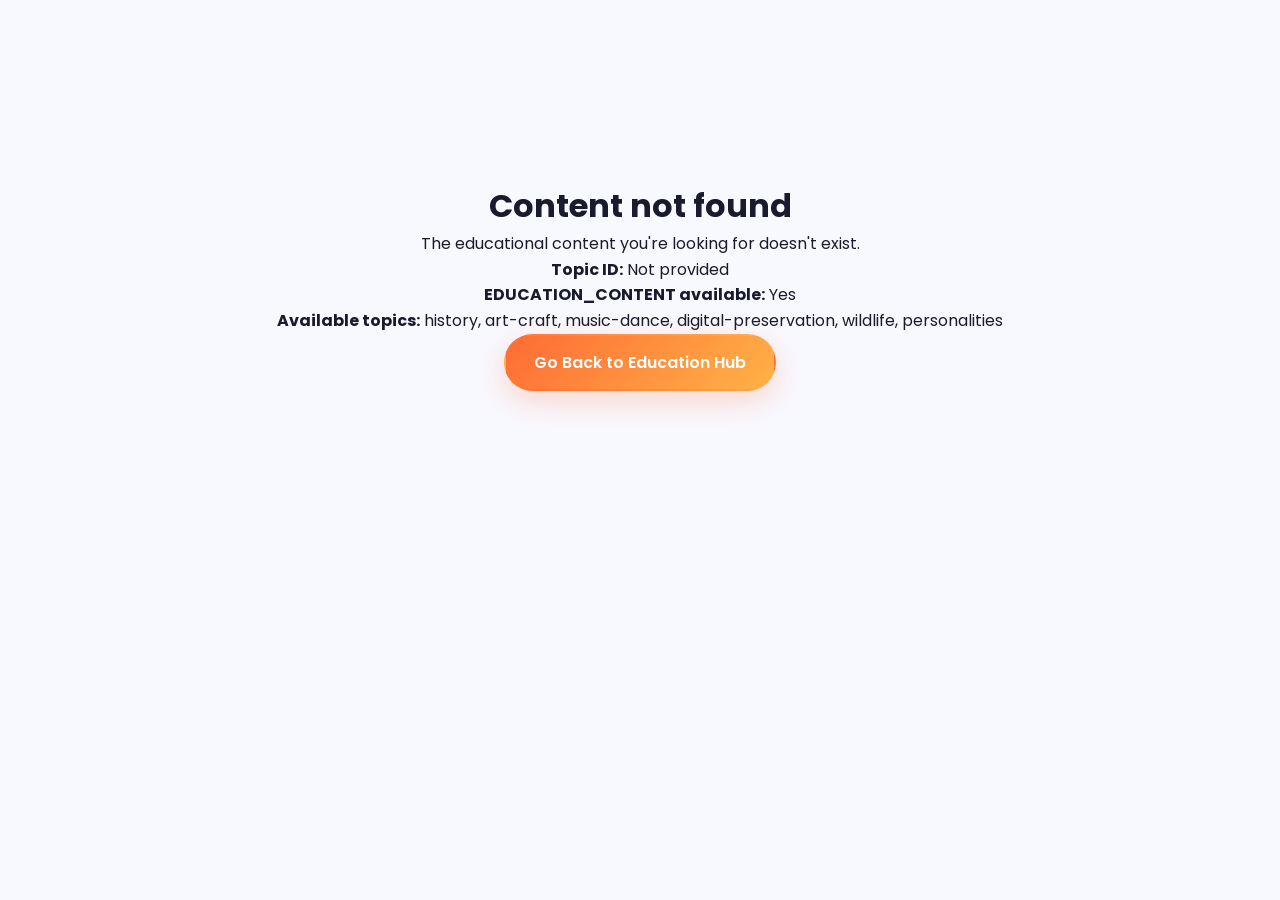
<file: education-details.html>
<!DOCTYPE html>
<html lang="en">
<head>
    <meta charset="UTF-8">
    <meta name="viewport" content="width=device-width, initial-scale=1.0">
    <title>Educational Content - Heritage Bharat</title>
    <link rel="icon" href="data:image/svg+xml,<svg xmlns='http://www.w3.org/2000/svg' viewBox='0 0 100 100'><text y='.9em' font-size='90'>&#x1F3DB;</text></svg>" />
    <link rel="preconnect" href="https://fonts.googleapis.com">
    <link rel="preconnect" href="https://fonts.gstatic.com" crossorigin>
    <link href="https://fonts.googleapis.com/css2?family=Poppins:wght@300;400;500;600;700;800&family=Playfair+Display:wght@700;800&display=swap" rel="stylesheet">
    <link rel="stylesheet" href="https://cdnjs.cloudflare.com/ajax/libs/font-awesome/6.5.0/css/all.min.css">
    <link rel="stylesheet" href="style.css">
    <style>
        body {
            background: var(--bg-light);
            padding-top: 80px;
        }
        
        .edu-details-container {
            max-width: 900px;
            margin: 0 auto;
            padding: 20px;
        }
        
        .edu-hero {
            background: linear-gradient(135deg, var(--teal), var(--teal-light));
            border-radius: var(--radius-lg);
            padding: 60px 40px;
            text-align: center;
            color: white;
            margin-bottom: 30px;
            box-shadow: var(--shadow-lg);
        }
        
        .edu-hero-icon {
            font-size: 4rem;
            margin-bottom: 20px;
            animation: float 3s ease-in-out infinite;
        }
        
        @keyframes float {
            0%, 100% { transform: translateY(0); }
            50% { transform: translateY(-10px); }
        }
        
        .edu-hero h1 {
            font-family: 'Playfair Display', serif;
            font-size: 2.5rem;
            margin-bottom: 15px;
        }
        
        .edu-hero p {
            font-size: 1.1rem;
            opacity: 0.95;
            max-width: 600px;
            margin: 0 auto;
        }
        
        .edu-content-box {
            background: white;
            border-radius: var(--radius-lg);
            padding: 40px;
            box-shadow: var(--shadow-md);
            margin-bottom: 25px;
        }
        
        .edu-content-box h2 {
            font-family: 'Playfair Display', serif;
            color: var(--teal);
            font-size: 1.8rem;
            margin-bottom: 20px;
            padding-bottom: 15px;
            border-bottom: 3px solid var(--saffron);
        }
        
        .edu-content-box h3 {
            color: var(--text-dark);
            font-size: 1.3rem;
            margin-top: 30px;
            margin-bottom: 15px;
            display: flex;
            align-items: center;
            gap: 10px;
        }
        
        .edu-content-box p {
            color: var(--text-medium);
            line-height: 1.9;
            font-size: 1.05rem;
            margin-bottom: 20px;
            text-align: justify;
        }
        
        .edu-content-box ul {
            list-style: none;
            padding-left: 0;
        }
        
        .edu-content-box ul li {
            color: var(--text-medium);
            line-height: 1.8;
            margin-bottom: 12px;
            padding-left: 30px;
            position: relative;
        }
        
        .edu-content-box ul li:before {
            content: "✓";
            position: absolute;
            left: 0;
            color: var(--saffron);
            font-weight: bold;
            font-size: 1.2rem;
        }
        
        .highlight-box {
            background: var(--bg-cream);
            border-left: 4px solid var(--saffron);
            padding: 20px;
            border-radius: var(--radius-md);
            margin: 25px 0;
        }
        
        .highlight-box h4 {
            color: var(--teal);
            margin-bottom: 10px;
            font-size: 1.1rem;
        }
        
        .image-grid {
            display: grid;
            grid-template-columns: repeat(auto-fit, minmax(200px, 1fr));
            gap: 15px;
            margin: 25px 0;
        }
        
        .image-grid img {
            width: 100%;
            height: 200px;
            object-fit: cover;
            border-radius: var(--radius-md);
            box-shadow: var(--shadow-sm);
            transition: transform var(--transition);
        }
        
        .image-grid img:hover {
            transform: scale(1.05);
        }
        
        .back-btn {
            position: fixed;
            top: 20px;
            left: 20px;
            z-index: 1000;
        }
        
        .timeline {
            position: relative;
            padding-left: 30px;
            margin: 30px 0;
        }
        
        .timeline:before {
            content: '';
            position: absolute;
            left: 0;
            top: 0;
            bottom: 0;
            width: 3px;
            background: var(--saffron);
        }
        
        .timeline-item {
            margin-bottom: 25px;
            position: relative;
        }
        
        .timeline-item:before {
            content: '';
            position: absolute;
            left: -36px;
            top: 5px;
            width: 15px;
            height: 15px;
            border-radius: 50%;
            background: var(--saffron);
            border: 3px solid white;
            box-shadow: 0 0 0 3px var(--saffron);
        }
        
        .timeline-item h4 {
            color: var(--teal);
            font-size: 1.1rem;
            margin-bottom: 8px;
        }
        
        @media (max-width: 768px) {
            .edu-hero {
                padding: 40px 25px;
            }
            .edu-hero h1 {
                font-size: 1.8rem;
            }
            .edu-content-box {
                padding: 25px;
            }
        }
    </style>
</head>
<body>
    <a href="index.html#education" class="btn btn-primary back-btn">
        <i class="fas fa-arrow-left"></i> <span data-lang="common.backToEducation">Back to Education</span>
    </a>

    <!-- Language Dropdown -->
    <div class="lang-dropdown" style="position: fixed; top: 20px; right: 20px; z-index: 1001;">
        <button class="lang-btn" onclick="toggleLangDropdown()" id="langBtn">
            <i class="fas fa-globe"></i>
            English
            <i class="fas fa-chevron-down"></i>
        </button>
        <div class="lang-menu" id="langMenu">
            <div class="lang-option" onclick="changeLang('en')">
                <span>English</span>
                <i class="fas fa-check lang-check" id="check-en"></i>
            </div>
            <div class="lang-option" onclick="changeLang('hi')">
                <span>हिंदी (Hindi)</span>
                <i class="fas fa-check lang-check" id="check-hi"></i>
            </div>
            <div class="lang-option" onclick="changeLang('gu')">
                <span>ગુજરાતી (Gujarati)</span>
                <i class="fas fa-check lang-check" id="check-gu"></i>
            </div>
        </div>
    </div>

    <div class="edu-details-container">
        <!-- Hero Section -->
        <div class="edu-hero">
            <div class="edu-hero-icon" id="topicIcon"></div>
            <h1 id="topicTitle"></h1>
            <p id="topicSubtitle"></p>
        </div>

        <!-- Main Content -->
        <div class="edu-content-box" id="mainContent">
            <!-- Content will be loaded here by JavaScript -->
        </div>
    </div>

    <script src="lang.js"></script>
    <script src="education-data.js"></script>
    <script>
        // Get topic ID from URL parameter
        const urlParams = new URLSearchParams(window.location.search);
        const topicId = urlParams.get('topic');

        // Load educational content
        function loadContent() {
            console.log('Loading content for topic:', topicId);
            console.log('EDUCATION_CONTENT available:', typeof EDUCATION_CONTENT !== 'undefined');
            
            if (typeof EDUCATION_CONTENT !== 'undefined') {
                console.log('Available topics:', Object.keys(EDUCATION_CONTENT));
            }
            
            if (topicId && typeof EDUCATION_CONTENT !== 'undefined' && EDUCATION_CONTENT[topicId]) {
                const content = EDUCATION_CONTENT[topicId];
                console.log('Content found:', content.title);
                
                // Set page title
                document.title = `${content.title} - Heritage Bharat`;
                
                // Populate hero section
                const iconEl = document.getElementById('topicIcon');
                const titleEl = document.getElementById('topicTitle');
                const subtitleEl = document.getElementById('topicSubtitle');
                const contentEl = document.getElementById('mainContent');
                
                if (iconEl) iconEl.textContent = content.icon;
                if (titleEl) titleEl.textContent = content.title;
                if (subtitleEl) subtitleEl.textContent = content.subtitle;
                if (contentEl) contentEl.innerHTML = content.content;
                
            } else {
                console.error('Content not found for topic:', topicId);
                const errorMessage = `
                    <div style="text-align: center; padding: 100px 20px;">
                        <h1>Content not found</h1>
                        <p>The educational content you're looking for doesn't exist.</p>
                        <p><strong>Topic ID:</strong> ${topicId || 'Not provided'}</p>
                        <p><strong>EDUCATION_CONTENT available:</strong> ${typeof EDUCATION_CONTENT !== 'undefined' ? 'Yes' : 'No'}</p>
                        ${typeof EDUCATION_CONTENT !== 'undefined' ? `<p><strong>Available topics:</strong> ${Object.keys(EDUCATION_CONTENT).join(', ')}</p>` : ''}
                        <a href="index.html#education" class="btn btn-primary">Go Back to Education Hub</a>
                    </div>
                `;
                document.body.innerHTML = errorMessage;
            }
        }

        // Load content when page is ready
        if (document.readyState === 'loading') {
            document.addEventListener('DOMContentLoaded', loadContent);
        } else {
            loadContent();
        }
    </script>
</body>
</html>
</file>
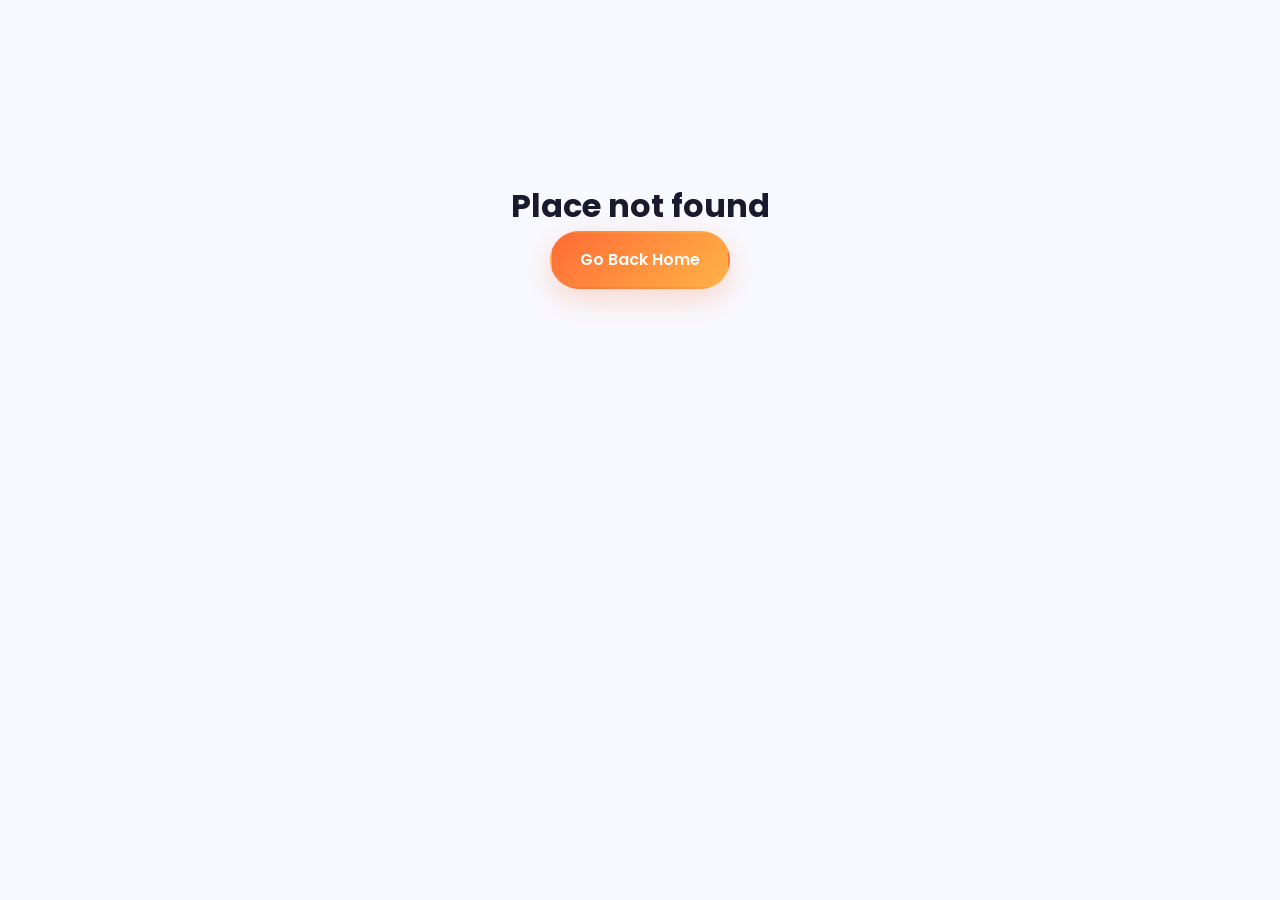
<file: place-details.html>
<!DOCTYPE html>
<html lang="en">
<head>
    <meta charset="UTF-8">
    <meta name="viewport" content="width=device-width, initial-scale=1.0">
    <title>Place Details - Heritage Bharat</title>
    <link rel="icon" href="data:image/svg+xml,<svg xmlns='http://www.w3.org/2000/svg' viewBox='0 0 100 100'><text y='.9em' font-size='90'>&#x1F3DB;</text></svg>" />
    <link rel="preconnect" href="https://fonts.googleapis.com">
    <link rel="preconnect" href="https://fonts.gstatic.com" crossorigin>
    <link href="https://fonts.googleapis.com/css2?family=Poppins:wght@300;400;500;600;700;800&family=Playfair+Display:wght@700;800&display=swap" rel="stylesheet">
    <link rel="stylesheet" href="https://cdnjs.cloudflare.com/ajax/libs/font-awesome/6.5.0/css/all.min.css">
    <link rel="stylesheet" href="style.css">
    <style>
        /* Additional styles specific to details page */
        body {
            background: var(--bg-light);
            padding-top: 80px;
        }
        
        .details-container {
            max-width: 1000px;
            margin: 0 auto;
            padding: 20px;
        }
        
        .details-hero {
            position: relative;
            height: 400px;
            border-radius: var(--radius-lg);
            overflow: hidden;
            margin-bottom: 30px;
            box-shadow: var(--shadow-lg);
        }
        
        .details-hero img {
            width: 100%;
            height: 100%;
            object-fit: cover;
        }
        
        .details-hero-overlay {
            position: absolute;
            bottom: 0;
            left: 0;
            right: 0;
            background: linear-gradient(transparent, rgba(0,0,0,0.85));
            padding: 40px 30px 30px;
            color: white;
        }
        
        .details-hero h1 {
            font-family: 'Playfair Display', serif;
            font-size: 2.5rem;
            margin-bottom: 10px;
        }
        
        .details-hero .meta {
            display: flex;
            gap: 20px;
            font-size: 0.95rem;
            opacity: 0.9;
        }
        
        .details-content {
            background: white;
            border-radius: var(--radius-lg);
            padding: 40px;
            box-shadow: var(--shadow-md);
            margin-bottom: 30px;
        }
        
        .info-grid {
            display: grid;
            grid-template-columns: repeat(auto-fit, minmax(250px, 1fr));
            gap: 25px;
            margin-bottom: 40px;
        }
        
        .info-card {
            background: var(--bg-light);
            padding: 20px;
            border-radius: var(--radius-md);
            border-left: 4px solid var(--saffron);
        }
        
        .info-card h3 {
            display: flex;
            align-items: center;
            gap: 10px;
            color: var(--teal);
            font-size: 1.1rem;
            margin-bottom: 12px;
        }
        
        .info-card p {
            color: var(--text-medium);
            line-height: 1.6;
        }
        
        .section-title {
            font-family: 'Playfair Display', serif;
            font-size: 1.8rem;
            color: var(--text-dark);
            margin-bottom: 20px;
            padding-bottom: 10px;
            border-bottom: 3px solid var(--saffron);
        }
        
        .image-gallery {
            display: grid;
            grid-template-columns: repeat(auto-fill, minmax(200px, 1fr));
            gap: 15px;
            margin-bottom: 40px;
        }
        
        .gallery-img {
            height: 200px;
            border-radius: var(--radius-md);
            overflow: hidden;
            cursor: pointer;
            transition: transform var(--transition);
        }
        
        .gallery-img:hover {
            transform: scale(1.05);
        }
        
        .gallery-img img {
            width: 100%;
            height: 100%;
            object-fit: cover;
        }
        
        .back-btn {
            position: fixed;
            top: 20px;
            left: 20px;
            z-index: 1000;
        }
        
        .cost-disclaimer {
            background: #fff3cd;
            border-left: 4px solid #ffc107;
            padding: 16px 20px;
            border-radius: var(--radius-md);
            margin: 25px 0;
            display: flex;
            align-items: flex-start;
            gap: 12px;
        }
        
        .cost-disclaimer i {
            color: #ff9800;
            font-size: 1.3rem;
            margin-top: 2px;
            flex-shrink: 0;
        }
        
        .cost-disclaimer p {
            margin: 0;
            color: #856404;
            font-size: 0.95rem;
            line-height: 1.6;
        }
        
        .cost-disclaimer strong {
            color: #664d03;
        }
        
        @media (max-width: 768px) {
            .details-hero {
                height: 300px;
            }
            .details-hero h1 {
                font-size: 1.8rem;
            }
            .details-content {
                padding: 25px;
            }
        }
    </style>
</head>
<body>
    <a href="index.html" class="btn btn-primary back-btn">
        <i class="fas fa-arrow-left"></i> <span data-lang="common.backToHome">Back to Home</span>
    </a>

    <!-- Language Dropdown -->
    <div class="lang-dropdown" style="position: fixed; top: 20px; right: 20px; z-index: 1001;">
        <button class="lang-btn" onclick="toggleLangDropdown()" id="langBtn">
            <i class="fas fa-globe"></i>
            English
            <i class="fas fa-chevron-down"></i>
        </button>
        <div class="lang-menu" id="langMenu">
            <div class="lang-option" onclick="changeLang('en')">
                <span>English</span>
                <i class="fas fa-check lang-check" id="check-en"></i>
            </div>
            <div class="lang-option" onclick="changeLang('hi')">
                <span>हिंदी (Hindi)</span>
                <i class="fas fa-check lang-check" id="check-hi"></i>
            </div>
            <div class="lang-option" onclick="changeLang('gu')">
                <span>ગુજરાતી (Gujarati)</span>
                <i class="fas fa-check lang-check" id="check-gu"></i>
            </div>
        </div>
    </div>

    <div class="details-container">
        <!-- Hero Image Section -->
        <div class="details-hero" id="heroSection">
            <img id="heroImage" src="" alt="">
            <div class="details-hero-overlay">
                <h1 id="placeName"></h1>
                <div class="meta">
                    <span id="placeDistrict"></span>
                    <span id="placeCategory"></span>
                </div>
            </div>
        </div>

        <!-- Main Content -->
        <div class="details-content">
            <!-- Quick Info Grid -->
            <div class="info-grid">
                <div class="info-card">
                    <h3><i class="fas fa-clock"></i> <span data-lang="place.openingHours">Opening Hours</span></h3>
                    <p id="openingHours"></p>
                </div>
                <div class="info-card">
                    <h3><i class="fas fa-calendar-alt"></i> <span data-lang="place.bestTime">Best Time to Visit</span></h3>
                    <p id="bestTime"></p>
                </div>
                <div class="info-card">
                    <h3><i class="fas fa-wallet"></i> <span data-lang="place.budget">Average Budget</span></h3>
                    <p id="budget"></p>
                </div>
            </div>

            <!-- Budget and Timing Disclaimer Note -->
            <div class="cost-disclaimer">
                <i class="fas fa-info-circle"></i>
                <p><strong>Note:</strong> Budget estimates and opening hours mentioned are approximate and may vary based on season, personal preferences, current market rates, and special occasions or holidays. Please verify timings before visiting.</p>
            </div>

            <!-- Full Address -->
            <h2 class="section-title"><i class="fas fa-map-marker-alt"></i> <span data-lang="place.location">Location & Address</span></h2>
            <div class="info-card" style="margin-bottom: 40px;">
                <p id="fullAddress"></p>
                <a id="mapLink" href="" target="_blank" class="btn btn-primary" style="margin-top: 15px; display: inline-flex;">
                    <i class="fas fa-map"></i> <span data-lang="place.viewMaps">View on Google Maps</span>
                </a>
            </div>

            <!-- History Section -->
            <h2 class="section-title"><i class="fas fa-book"></i> <span data-lang="place.history">History & Significance</span></h2>
            <p id="history" style="color: var(--text-medium); line-height: 1.8; margin-bottom: 40px;"></p>

            <!-- Image Gallery -->
            <h2 class="section-title"><i class="fas fa-images"></i> <span data-lang="place.gallery">Photo Gallery</span></h2>
            <div class="image-gallery" id="imageGallery"></div>

            <!-- Additional Info -->
            <h2 class="section-title"><i class="fas fa-info-circle"></i> <span data-lang="place.visitorInfo">Visitor Information</span></h2>
            <div id="additionalInfo"></div>
        </div>
    </div>

    <script src="lang.js"></script>
    <script src="details-data.js"></script>
    <script>
        // Get place ID from URL parameter
        const urlParams = new URLSearchParams(window.location.search);
        const placeId = parseInt(urlParams.get('id'));

        // Load place details
        if (placeId && PLACE_DETAILS[placeId]) {
            const place = PLACE_DETAILS[placeId];
            
            // Set page title
            document.title = `${place.name} - Heritage Bharat`;
            
            // Populate hero section
            document.getElementById('heroImage').src = place.mainImage;
            document.getElementById('heroImage').alt = place.name;
            document.getElementById('placeName').textContent = `${place.emoji} ${place.name}`;
            document.getElementById('placeDistrict').innerHTML = `<i class="fas fa-map-pin"></i> ${place.district}`;
            document.getElementById('placeCategory').innerHTML = `<i class="fas fa-tag"></i> ${place.category}`;
            
            // Populate info cards
            document.getElementById('openingHours').textContent = place.openingHours;
            document.getElementById('bestTime').textContent = place.bestTime;
            document.getElementById('budget').textContent = place.budget;
            
            // Populate address
            document.getElementById('fullAddress').innerHTML = `<strong>${place.name}</strong><br>${place.fullAddress}`;
            document.getElementById('mapLink').href = place.mapLink;
            
            // Populate history
            document.getElementById('history').textContent = place.history;
            
            // Populate image gallery
            const gallery = document.getElementById('imageGallery');
            place.gallery.forEach(imgSrc => {
                gallery.innerHTML += `
                    <div class="gallery-img">
                        <img src="${imgSrc}" alt="${place.name}" loading="lazy">
                    </div>
                `;
            });
            
            // Populate additional info
            const additionalInfo = document.getElementById('additionalInfo');
            additionalInfo.innerHTML = `
                <div class="info-card">
                    <h3><i class="fas fa-lightbulb"></i> Tips for Visitors</h3>
                    <ul style="padding-left: 20px; color: var(--text-medium); line-height: 1.8;">
                        ${place.tips.map(tip => `<li>${tip}</li>`).join('')}
                    </ul>
                </div>
            `;
        } else {
            document.body.innerHTML = `
                <div style="text-align: center; padding: 100px 20px;">
                    <h1>Place not found</h1>
                    <a href="index.html" class="btn btn-primary">Go Back Home</a>
                </div>
            `;
        }
    </script>
</body>
</html>
</file>
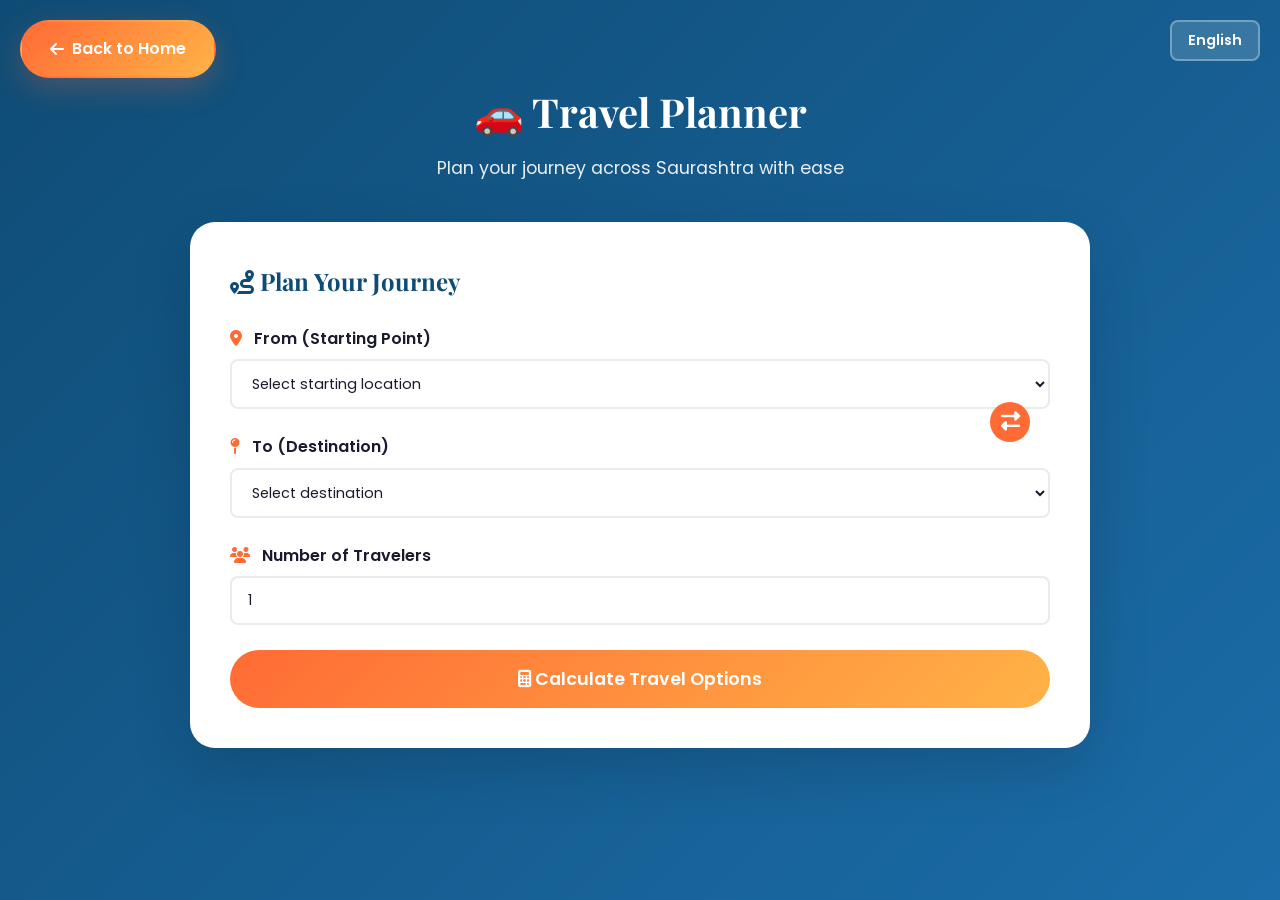
<file: travel-planner.html>
<!DOCTYPE html>
<html lang="en">
<head>
    <meta charset="UTF-8">
    <meta name="viewport" content="width=device-width, initial-scale=1.0">
    <title>Travel Planner - Heritage Bharat</title>
    <link rel="icon" href="data:image/svg+xml,<svg xmlns='http://www.w3.org/2000/svg' viewBox='0 0 100 100'><text y='.9em' font-size='90'>&#x1F3DB;</text></svg>" />
    <link rel="preconnect" href="https://fonts.googleapis.com">
    <link rel="preconnect" href="https://fonts.gstatic.com" crossorigin>
    <link href="https://fonts.googleapis.com/css2?family=Poppins:wght@300;400;500;600;700;800&family=Playfair+Display:wght@700;800&display=swap" rel="stylesheet">
    <link rel="stylesheet" href="https://cdnjs.cloudflare.com/ajax/libs/font-awesome/6.5.0/css/all.min.css">
    <link rel="stylesheet" href="style.css">
    <style>
        body {
            background: linear-gradient(135deg, #0F4C75 0%, #1B6CA8 100%);
            min-height: 100vh;
            padding: 20px;
        }
        
        .planner-container {
            max-width: 900px;
            margin: 0 auto;
            padding-top: 60px;
        }
        
        .planner-header {
            text-align: center;
            color: white;
            margin-bottom: 40px;
        }
        
        .planner-header h1 {
            font-family: 'Playfair Display', serif;
            font-size: 2.5rem;
            margin-bottom: 10px;
        }
        
        .planner-header p {
            font-size: 1.1rem;
            opacity: 0.9;
        }
        
        .planner-card {
            background: white;
            border-radius: var(--radius-lg);
            padding: 40px;
            box-shadow: var(--shadow-lg);
            margin-bottom: 25px;
        }
        
        .form-group {
            margin-bottom: 25px;
        }
        
        .form-group label {
            display: block;
            font-weight: 600;
            color: var(--text-dark);
            margin-bottom: 8px;
            font-size: 1rem;
        }
        
        .form-group label i {
            color: var(--saffron);
            margin-right: 8px;
        }
        
        .form-control {
            width: 100%;
            padding: 14px 18px;
            border: 2px solid rgba(0,0,0,0.1);
            border-radius: var(--radius-md);
            font-size: 1rem;
            font-family: 'Poppins', sans-serif;
            transition: all var(--transition);
        }
        
        .form-control:focus {
            outline: none;
            border-color: var(--saffron);
            box-shadow: 0 0 0 3px rgba(255, 107, 53, 0.1);
        }
        
        .btn-calculate {
            width: 100%;
            padding: 16px;
            background: linear-gradient(135deg, var(--saffron), var(--golden));
            color: white;
            border: none;
            border-radius: var(--radius-full);
            font-size: 1.1rem;
            font-weight: 600;
            cursor: pointer;
            transition: all var(--transition);
            font-family: 'Poppins', sans-serif;
        }
        
        .btn-calculate:hover {
            transform: translateY(-3px);
            box-shadow: 0 10px 30px rgba(255, 107, 53, 0.4);
        }
        
        .results-section {
            display: none;
        }
        
        .results-section.show {
            display: block;
            animation: fadeInUp 0.5s ease;
        }
        
        @keyframes fadeInUp {
            from {
                opacity: 0;
                transform: translateY(20px);
            }
            to {
                opacity: 1;
                transform: translateY(0);
            }
        }
        
        .route-info {
            background: var(--bg-cream);
            padding: 20px;
            border-radius: var(--radius-md);
            margin-bottom: 25px;
            border-left: 4px solid var(--saffron);
        }
        
        .route-info h3 {
            color: var(--teal);
            margin-bottom: 10px;
            font-size: 1.2rem;
        }
        
        .route-info p {
            color: var(--text-medium);
            margin: 5px 0;
        }
        
        .transport-grid {
            display: grid;
            grid-template-columns: repeat(auto-fit, minmax(250px, 1fr));
            gap: 20px;
            margin-top: 20px;
        }
        
        .transport-card {
            background: white;
            border: 2px solid rgba(0,0,0,0.08);
            border-radius: var(--radius-md);
            padding: 25px;
            transition: all var(--transition);
            position: relative;
            overflow: hidden;
        }
        
        .transport-card:hover {
            transform: translateY(-5px);
            box-shadow: var(--shadow-md);
            border-color: var(--saffron);
        }
        
        .transport-icon {
            font-size: 2.5rem;
            margin-bottom: 15px;
        }
        
        .transport-card h4 {
            color: var(--text-dark);
            font-size: 1.2rem;
            margin-bottom: 10px;
        }
        
        .transport-details {
            color: var(--text-medium);
            font-size: 0.9rem;
            line-height: 1.6;
        }
        
        .transport-details p {
            margin: 8px 0;
        }
        
        .cost-per-person {
            display: flex;
            align-items: center;
            gap: 8px;
            background: var(--bg-cream);
            color: var(--text-dark);
            padding: 10px 14px;
            border-radius: var(--radius-md);
            font-size: 0.95rem;
            font-weight: 600;
            margin-top: 12px;
            border-left: 3px solid var(--saffron);
        }
        
        .cost-per-person i {
            color: var(--saffron);
            font-size: 1rem;
        }
        
        .price-tag {
            display: inline-block;
            background: linear-gradient(135deg, var(--saffron), var(--golden));
            color: white;
            padding: 10px 18px;
            border-radius: var(--radius-full);
            font-weight: 700;
            font-size: 1.15rem;
            margin-top: 10px;
            text-align: center;
        }
        
        .travelers-count {
            display: block;
            font-size: 0.75rem;
            font-weight: 500;
            opacity: 0.9;
            margin-top: 3px;
        }
        
        .duration-tag {
            display: inline-block;
            background: var(--bg-light);
            color: var(--teal);
            padding: 6px 12px;
            border-radius: var(--radius-full);
            font-size: 0.85rem;
            font-weight: 600;
            margin-top: 8px;
        }
        
        .recommended-badge {
            position: absolute;
            top: 10px;
            right: 10px;
            background: var(--teal);
            color: white;
            padding: 4px 10px;
            border-radius: var(--radius-full);
            font-size: 0.75rem;
            font-weight: 600;
        }
        
        .tips-section {
            background: var(--bg-light);
            padding: 25px;
            border-radius: var(--radius-md);
            margin-top: 25px;
        }
        
        .tips-section h3 {
            color: var(--teal);
            margin-bottom: 15px;
            display: flex;
            align-items: center;
            gap: 10px;
        }
        
        .tips-section ul {
            list-style: none;
            padding: 0;
        }
        
        .tips-section li {
            color: var(--text-medium);
            padding: 8px 0;
            padding-left: 25px;
            position: relative;
        }
        
        .tips-section li:before {
            content: "✓";
            position: absolute;
            left: 0;
            color: var(--saffron);
            font-weight: bold;
        }
        
        .cost-disclaimer {
            background: #fff3cd;
            border-left: 4px solid #ffc107;
            padding: 16px 20px;
            border-radius: var(--radius-md);
            margin: 25px 0;
            display: flex;
            align-items: flex-start;
            gap: 12px;
        }
        
        .cost-disclaimer i {
            color: #ff9800;
            font-size: 1.3rem;
            margin-top: 2px;
            flex-shrink: 0;
        }
        
        .cost-disclaimer p {
            margin: 0;
            color: #856404;
            font-size: 0.95rem;
            line-height: 1.6;
        }
        
        .cost-disclaimer strong {
            color: #664d03;
        }
        
        .back-btn {
            position: fixed;
            top: 20px;
            left: 20px;
            z-index: 1000;
        }
        
        .swap-btn {
            position: absolute;
            right: 20px;
            top: 50%;
            transform: translateY(-50%);
            background: var(--saffron);
            color: white;
            border: none;
            width: 40px;
            height: 40px;
            border-radius: 50%;
            cursor: pointer;
            font-size: 1.2rem;
            transition: all var(--transition);
        }
        
        .swap-btn:hover {
            transform: translateY(-50%) rotate(180deg);
            background: var(--deep-saffron);
        }
        
        .location-input-wrapper {
            position: relative;
        }
        
        @media (max-width: 768px) {
            .planner-card {
                padding: 25px;
            }
            .planner-header h1 {
                font-size: 1.8rem;
            }
            .transport-grid {
                grid-template-columns: 1fr;
            }
        }
    </style>
</head>
<body>
    <a href="index.html" class="btn btn-primary back-btn">
        <i class="fas fa-arrow-left"></i> <span data-lang="common.backToHome">Back to Home</span>
    </a>

    <!-- Language Dropdown -->
    <div class="lang-dropdown" style="position: fixed; top: 20px; right: 20px; z-index: 1001;">
        <button class="lang-btn" onclick="toggleLangDropdown()" id="langBtn">
            <i class="fas fa-globe"></i>
            English
            <i class="fas fa-chevron-down"></i>
        </button>
        <div class="lang-menu" id="langMenu">
            <div class="lang-option" onclick="changeLang('en')">
                <span>English</span>
                <i class="fas fa-check lang-check" id="check-en"></i>
            </div>
            <div class="lang-option" onclick="changeLang('hi')">
                <span>हिंदी (Hindi)</span>
                <i class="fas fa-check lang-check" id="check-hi"></i>
            </div>
            <div class="lang-option" onclick="changeLang('gu')">
                <span>ગુજરાતી (Gujarati)</span>
                <i class="fas fa-check lang-check" id="check-gu"></i>
            </div>
        </div>
    </div>

    <div class="planner-container">
        <div class="planner-header">
            <h1 data-lang="planner.title">🚗 Travel Planner</h1>
            <p data-lang="planner.subtitle">Plan your journey across Saurashtra with ease</p>
        </div>

        <!-- Input Form -->
        <div class="planner-card">
            <h2 style="color: var(--teal); margin-bottom: 25px; font-family: 'Playfair Display', serif;">
                <i class="fas fa-route"></i> <span data-lang="planner.planJourney">Plan Your Journey</span>
            </h2>
            
            <form id="travelForm">
                <div class="location-input-wrapper">
                    <div class="form-group">
                        <label for="fromLocation">
                            <i class="fas fa-map-marker-alt"></i> <span data-lang="planner.from">From (Starting Point)</span>
                        </label>
                        <select id="fromLocation" class="form-control" required>
                            <option value="" data-lang="planner.selectStarting">Select starting location</option>
                            <option value="Rajkot">Rajkot</option>
                            <option value="Junagadh">Junagadh</option>
                            <option value="Jamnagar">Jamnagar</option>
                            <option value="Porbandar">Porbandar</option>
                            <option value="Bhavnagar">Bhavnagar</option>
                            <option value="Amreli">Amreli</option>
                            <option value="Gir Somnath">Gir Somnath (Veraval)</option>
                            <option value="Devbhumi Dwarka">Devbhumi Dwarka</option>
                            <option value="Morbi">Morbi</option>
                            <option value="Surendranagar">Surendranagar</option>
                            <option value="Botad">Botad</option>
                            <option value="Ahmedabad">Ahmedabad (Outside Saurashtra)</option>
                        </select>
                    </div>

                    <button type="button" class="swap-btn" onclick="swapLocations()" title="Swap locations">
                        <i class="fas fa-exchange-alt"></i>
                    </button>

                    <div class="form-group">
                        <label for="toLocation">
                            <i class="fas fa-map-pin"></i> <span data-lang="planner.to">To (Destination)</span>
                        </label>
                        <select id="toLocation" class="form-control" required>
                            <option value="" data-lang="planner.selectDestination">Select destination</option>
                            <option value="Rajkot">Rajkot</option>
                            <option value="Junagadh">Junagadh</option>
                            <option value="Jamnagar">Jamnagar</option>
                            <option value="Porbandar">Porbandar</option>
                            <option value="Bhavnagar">Bhavnagar</option>
                            <option value="Amreli">Amreli</option>
                            <option value="Gir Somnath">Gir Somnath (Veraval)</option>
                            <option value="Devbhumi Dwarka">Devbhumi Dwarka</option>
                            <option value="Morbi">Morbi</option>
                            <option value="Surendranagar">Surendranagar</option>
                            <option value="Botad">Botad</option>
                            <option value="Ahmedabad">Ahmedabad (Outside Saurashtra)</option>
                        </select>
                    </div>
                </div>

                <div class="form-group">
                    <label for="travelers">
                        <i class="fas fa-users"></i> <span data-lang="planner.travelers">Number of Travelers</span>
                    </label>
                    <input type="number" id="travelers" class="form-control" min="1" max="10" value="1" required>
                </div>

                <button type="submit" class="btn-calculate">
                    <i class="fas fa-calculator"></i> <span data-lang="planner.calculate">Calculate Travel Options</span>
                </button>
            </form>
        </div>

        <!-- Results Section -->
        <div id="resultsSection" class="results-section">
            <div class="planner-card">
                <div class="route-info" id="routeInfo">
                    <!-- Route information will be inserted here -->
                </div>

                <h2 style="color: var(--teal); margin-bottom: 20px; font-family: 'Playfair Display', serif;">
                    <i class="fas fa-car"></i> Available Transport Options
                </h2>

                <div class="transport-grid" id="transportGrid">
                    <!-- Transport cards will be inserted here -->
                </div>

                <!-- Cost and Time Disclaimer Note -->
                <div class="cost-disclaimer">
                    <i class="fas fa-info-circle"></i>
                    <p><strong>Note:</strong> All costs and travel times mentioned are estimated and may vary based on season, booking time, traffic conditions, and service provider. Please verify current prices and schedules before traveling.</p>
                </div>

                <div class="tips-section">
                    <h3><i class="fas fa-lightbulb"></i> Travel Tips</h3>
                    <ul id="travelTips">
                        <!-- Tips will be inserted here -->
                    </ul>
                </div>
            </div>
        </div>
    </div>

    <script src="lang.js"></script>
    <script src="travel-data.js"></script>
    <script>
        // Form submission handler
        document.getElementById('travelForm').addEventListener('submit', function(e) {
            e.preventDefault();
            calculateRoute();
        });

        function swapLocations() {
            const from = document.getElementById('fromLocation');
            const to = document.getElementById('toLocation');
            const temp = from.value;
            from.value = to.value;
            to.value = temp;
        }

        function calculateRoute() {
            const from = document.getElementById('fromLocation').value;
            const to = document.getElementById('toLocation').value;
            const travelers = parseInt(document.getElementById('travelers').value);

            if (!from || !to) {
                alert('Please select both starting point and destination');
                return;
            }

            if (from === to) {
                alert('Starting point and destination cannot be the same');
                return;
            }

            // Get route data
            const routeKey = `${from}-${to}`;
            let routeData = TRAVEL_ROUTES[routeKey];

            // If direct route not found, try reverse
            if (!routeData) {
                const reverseKey = `${to}-${from}`;
                routeData = TRAVEL_ROUTES[reverseKey];
            }

            // If still not found, use default
            if (!routeData) {
                routeData = getDefaultRoute(from, to);
            }

            displayResults(from, to, travelers, routeData);
        }

        function displayResults(from, to, travelers, routeData) {
            // Display route info
            document.getElementById('routeInfo').innerHTML = `
                <h3><i class="fas fa-route"></i> Your Journey</h3>
                <p><strong>From:</strong> ${from}</p>
                <p><strong>To:</strong> ${to}</p>
                <p><strong>Distance:</strong> Approximately ${routeData.distance} km</p>
                <p><strong>Travelers:</strong> ${travelers} person${travelers > 1 ? 's' : ''}</p>
            `;

            // Display transport options
            const transportGrid = document.getElementById('transportGrid');
            transportGrid.innerHTML = '';

            routeData.options.forEach(option => {
                const totalCost = option.costPerPerson * travelers;
                const card = document.createElement('div');
                card.className = 'transport-card';
                card.innerHTML = `
                    ${option.recommended ? '<span class="recommended-badge">Recommended</span>' : ''}
                    <div class="transport-icon">${option.icon}</div>
                    <h4>${option.name}</h4>
                    <div class="transport-details">
                        <p><i class="fas fa-clock"></i> ${option.duration}</p>
                        <p><i class="fas fa-info-circle"></i> ${option.description}</p>
                        ${option.frequency ? `<p><i class="fas fa-calendar"></i> ${option.frequency}</p>` : ''}
                    </div>
                    <div class="cost-per-person">
                        <i class="fas fa-user"></i> ₹${option.costPerPerson.toLocaleString()} per person
                    </div>
                    <div class="price-tag">
                        Total: ₹${totalCost.toLocaleString()}
                        ${travelers > 1 ? `<span class="travelers-count">(${travelers} travelers)</span>` : ''}
                    </div>
                    <div class="duration-tag">${option.duration}</div>
                `;
                transportGrid.appendChild(card);
            });

            // Display tips
            const tipsContainer = document.getElementById('travelTips');
            tipsContainer.innerHTML = routeData.tips.map(tip => `<li>${tip}</li>`).join('');

            // Show results section
            document.getElementById('resultsSection').classList.add('show');
            document.getElementById('resultsSection').scrollIntoView({ behavior: 'smooth', block: 'start' });
        }

        function getDefaultRoute(from, to) {
            // Default route for any combination
            return {
                distance: 150,
                options: [
                    {
                        name: 'Private Car/Taxi',
                        icon: '🚗',
                        duration: '3-4 hours',
                        costPerPerson: 1500,
                        description: 'Comfortable and flexible travel',
                        recommended: true
                    },
                    {
                        name: 'Bus (GSRTC)',
                        icon: '🚌',
                        duration: '4-5 hours',
                        costPerPerson: 200,
                        description: 'Economical government bus service',
                        frequency: 'Multiple buses daily'
                    }
                ],
                tips: [
                    'Book tickets in advance during festival seasons',
                    'Carry water and snacks for the journey',
                    'Check weather conditions before traveling'
                ]
            };
        }
    </script>
</body>
</html>
</file>
<file: style.css>
/*
  ╔══════════════════════════════════════════════════════════╗
  ║  HERITAGE BHARAT – style.css                             ║
  ║  Color Theme: Saffron (heritage) + Deep Teal (culture)  ║
  ╚══════════════════════════════════════════════════════════╝

  CSS EXPLAINED FOR BEGINNERS:
  ─────────────────────────────
  CSS = Cascading Style Sheets → It makes HTML look beautiful.
  Think of HTML as the skeleton of a house,
  and CSS as the paint, furniture and decoration inside.

  How to read CSS:
    selector {
      property: value;
    }

  Example:
    h1 {
      color: red;   → This makes all h1 text red
      font-size: 30px;
    }
*/

/* ══════════════════════════════════════════════════════════
   CSS VARIABLES (Custom Properties)
   ══════════════════════════════════════════════════════════
   Variables let us define colors ONCE and reuse them everywhere.
   If you want to change the color theme, just change it here!
   Prefix always starts with "--" (two dashes)
*/
:root {
    /* Brand Colors */
    --saffron: #FF6B35;
    /* Saffron orange – Gujarat's pride */
    --deep-saffron: #E55A2B;
    /* Darker saffron for hover states */
    --golden: #FFB347;
    /* Golden yellow – like temple gold */
    --teal: #0F4C75;
    /* Deep teal – calm like the sea */
    --teal-light: #1B6CA8;
    /* Lighter teal for gradients */
    --heritage-dark: #1A1A2E;
    /* Very dark for backgrounds */
    --cream: #FFF8F0;
    /* Warm cream for section backgrounds */

    /* Text Colors */
    --text-dark: #1A1A2E;
    /* Main dark text */
    --text-medium: #4A4A6A;
    /* Medium gray text */
    --text-light: #8888AA;
    /* Light gray for subtitles */
    --text-white: #FFFFFF;
    /* Pure white text */

    /* Backgrounds */
    --bg-white: #FFFFFF;
    --bg-light: #F8F9FF;
    /* Very light blue-white */
    --bg-cream: #FFF8F0;
    /* Warm cream */
    --bg-dark: #0F1B2D;
    /* Very dark navy */

    /* Shadows */
    --shadow-sm: 0 2px 8px rgba(0, 0, 0, 0.08);
    --shadow-md: 0 8px 25px rgba(0, 0, 0, 0.12);
    --shadow-lg: 0 20px 60px rgba(0, 0, 0, 0.15);
    --shadow-colored: 0 10px 30px rgba(255, 107, 53, 0.25);

    /* Border Radius (rounded corners) */
    --radius-sm: 8px;
    --radius-md: 15px;
    --radius-lg: 25px;
    --radius-full: 9999px;
    /* Perfect circle / pill shape */

    /* Transitions (smooth animations) */
    --transition: 0.3s ease;
    --transition-slow: 0.5s ease;
}

/* ══════════════════════════════════════════════════════════
   RESET & BASE STYLES
   ══════════════════════════════════════════════════════════
   * means "apply to EVERY element on page"
   This removes default padding/margin browsers add
*/
*,
*::before,
*::after {
    margin: 0;
    /* Remove all margins */
    padding: 0;
    /* Remove all padding */
    box-sizing: border-box;
    /* Include padding in width calculation */
}

/* Smooth scrolling when clicking nav links */
html {
    scroll-behavior: smooth;
}

/* Base font and background for entire page */
body {
    font-family: 'Poppins', sans-serif;
    /* Google Font – clean and modern */
    background-color: var(--bg-white);
    color: var(--text-dark);
    line-height: 1.6;
    /* Space between lines of text */
    overflow-x: hidden;
    /* Hide any horizontal scrollbars */
}

/* Remove underline from links */
a {
    text-decoration: none;
    color: inherit;
}

/* Remove default bullet points from lists */
ul {
    list-style: none;
}

/* Make images always fit their container */
img {
    max-width: 100%;
    display: block;
}

/* ══════════════════════════════════════════════════════════
   REUSABLE UTILITY CLASSES
   ══════════════════════════════════════════════════════════
   These small classes can be used anywhere in HTML.
*/

/* Container centers content and limits max width */
.container {
    max-width: 1200px;
    margin: 0 auto;
    /* Center it horizontally */
    padding: 0 20px;
    /* Side padding for mobile */
}

/* Section header (used in every section) */
.section-header {
    text-align: center;
    margin-bottom: 50px;
}

.section-tag {
    display: inline-block;
    background: linear-gradient(135deg, var(--saffron), var(--golden));
    color: white;
    padding: 6px 18px;
    border-radius: var(--radius-full);
    font-size: 0.85rem;
    font-weight: 600;
    letter-spacing: 1px;
    margin-bottom: 15px;
}

.section-title {
    font-family: 'Playfair Display', serif;
    /* Elegant serif font */
    font-size: clamp(1.8rem, 4vw, 2.8rem);
    /* Responsive font size */
    color: var(--text-dark);
    margin-bottom: 12px;
}

.section-subtitle {
    font-size: 1rem;
    color: var(--text-medium);
    max-width: 550px;
    margin: 0 auto;
}

/* ══════════════════════════════════════════════════════════
   BUTTONS (.btn)
   ══════════════════════════════════════════════════════════
   We have two button styles: Primary (orange) and Secondary (outline)
*/
.btn {
    display: inline-flex;
    align-items: center;
    gap: 8px;
    padding: 14px 28px;
    border-radius: var(--radius-full);
    font-size: 1rem;
    font-weight: 600;
    cursor: pointer;
    /* Shows hand cursor when you hover */
    border: 2px solid transparent;
    transition: all var(--transition);
    font-family: 'Poppins', sans-serif;
}

/* Primary button – orange/saffron */
.btn-primary {
    background: linear-gradient(135deg, var(--saffron), var(--golden));
    color: white;
    box-shadow: var(--shadow-colored);
}

.btn-primary:hover {
    transform: translateY(-3px);
    /* Lifts up on hover */
    box-shadow: 0 15px 40px rgba(255, 107, 53, 0.4);
}

/* Secondary button – transparent outline */
.btn-secondary {
    background: rgba(255, 255, 255, 0.15);
    color: white;
    border-color: rgba(255, 255, 255, 0.6);
    backdrop-filter: blur(5px);
    /* Frosted glass effect */
}

.btn-secondary:hover {
    background: white;
    color: var(--teal);
    transform: translateY(-3px);
}

/* ══════════════════════════════════════════════════════════
   NAVBAR (Fixed top navigation bar)
   ══════════════════════════════════════════════════════════
   position: fixed → stays at top even when you scroll
*/
.navbar {
    position: fixed;
    /* Always stays at the top */
    top: 0;
    left: 0;
    right: 0;
    z-index: 1000;
    /* Appears above everything else */
    padding: 15px 40px;
    display: flex;
    justify-content: space-between;
    align-items: center;
    transition: all var(--transition);
    background: transparent;
    /* Starts transparent */
}

/* When user scrolls down, navbar gets dark background */
/* This class is added by JavaScript */
.navbar.scrolled {
    background: rgba(15, 28, 45, 0.97);
    padding: 12px 40px;
    box-shadow: var(--shadow-md);
}

/* Logo + brand name */
.nav-brand {
    display: flex;
    align-items: center;
    gap: 10px;
}

.nav-logo {
    font-size: 1.8rem;
}

.nav-title {
    font-family: 'Playfair Display', serif;
    font-size: 1.3rem;
    color: white;
    font-weight: 700;
}

/* Navigation links list */
.nav-links {
    display: flex;
    gap: 5px;
    align-items: center;
}

.nav-links a {
    color: rgba(255, 255, 255, 0.85);
    padding: 8px 14px;
    border-radius: var(--radius-full);
    font-size: 0.9rem;
    font-weight: 500;
    transition: all var(--transition);
}

.nav-links a:hover {
    color: white;
    background: rgba(255, 255, 255, 0.15);
    /* Light highlight on hover */
}

.dashboard-link {
    background: rgba(245, 158, 11, 0.2) !important;
    color: #fbbf24 !important;
    border: 1px solid rgba(245, 158, 11, 0.3);
}

.dashboard-link:hover {
    background: rgba(245, 158, 11, 0.3) !important;
    color: #f59e0b !important;
}

/* Hamburger menu button – only shows on mobile */
.hamburger {
    display: none;
    /* Hidden on desktop */
    flex-direction: column;
    gap: 5px;
    cursor: pointer;
    background: none;
    border: none;
    padding: 5px;
}

.hamburger span {
    width: 25px;
    height: 2px;
    background: white;
    border-radius: 2px;
    transition: all var(--transition);
    display: block;
}

/* ══════════════════════════════════════════════════════════
   HERO SECTION (Big banner with background image)
   ══════════════════════════════════════════════════════════
*/
.hero {
    /* min-height makes it at least 100% of screen height */
    min-height: 100vh;
    display: flex;
    align-items: center;
    justify-content: center;
    position: relative;
    overflow: hidden;

    /* Animated gradient – cycles through deep navy → teal → saffron */
    background: linear-gradient(160deg, #0A1628, #0F4C75, #1a6e5c, #e84a2f);
    background-size: 400% 400%;
    animation: heroGradient 12s ease infinite;
}

@keyframes heroGradient {
    0% {
        background-position: 0% 50%;
    }

    25% {
        background-position: 50% 100%;
    }

    50% {
        background-position: 100% 50%;
    }

    75% {
        background-position: 50% 0%;
    }

    100% {
        background-position: 0% 50%;
    }
}

/* Dark overlay on top of background */
.hero-overlay {
    position: absolute;
    inset: 0;
    /* shorthand for top:0; right:0; bottom:0; left:0 */
    background: linear-gradient(to bottom,
            rgba(10, 20, 45, 0.75) 0%,
            rgba(10, 20, 45, 0.50) 60%,
            rgba(10, 20, 45, 0.85) 100%);
    z-index: 1;
}

/* Hero text content – sits on top of overlay */
.hero-content {
    position: relative;
    z-index: 2;
    text-align: center;
    padding: 20px;
    max-width: 900px;
}

/* Hackathon badge */
.hero-badge {
    display: inline-block;
    background: rgba(255, 179, 71, 0.2);
    border: 1px solid rgba(255, 179, 71, 0.5);
    color: var(--golden);
    padding: 8px 20px;
    border-radius: var(--radius-full);
    font-size: 0.85rem;
    font-weight: 600;
    margin-bottom: 25px;
    letter-spacing: 1px;
    /* Floating animation */
    animation: floatBadge 3s ease-in-out infinite;
}

@keyframes floatBadge {

    0%,
    100% {
        transform: translateY(0);
    }

    50% {
        transform: translateY(-5px);
    }
}

/* Main hero title */
.hero-title {
    font-family: 'Playfair Display', serif;
    font-size: clamp(2.5rem, 6vw, 4.5rem);
    /* Responsive: smaller on phone, bigger on desktop */
    color: white;
    line-height: 1.15;
    margin-bottom: 20px;
    /* Fade in animation */
    animation: fadeInUp 1s ease 0.2s both;
}

/* Gradient colored text for "Saurashtra" word */
.gradient-text {
    background: linear-gradient(135deg, var(--golden), var(--saffron));
    -webkit-background-clip: text;
    -webkit-text-fill-color: transparent;
    background-clip: text;
}

.hero-subtitle {
    font-size: clamp(1rem, 2.5vw, 1.15rem);
    color: rgba(255, 255, 255, 0.85);
    margin-bottom: 40px;
    line-height: 1.8;
    animation: fadeInUp 1s ease 0.4s both;
}

/* Stats row below subtitle */
.hero-stats {
    display: flex;
    justify-content: center;
    gap: clamp(20px, 4vw, 50px);
    margin-bottom: 45px;
    flex-wrap: wrap;
    animation: fadeInUp 1s ease 0.6s both;
}

.stat-item {
    text-align: center;
}

.stat-number {
    font-size: clamp(1.8rem, 4vw, 2.5rem);
    font-weight: 800;
    color: var(--golden);
    font-family: 'Playfair Display', serif;
    line-height: 1;
}

.stat-label {
    font-size: 0.8rem;
    color: rgba(255, 255, 255, 0.7);
    font-weight: 500;
    text-transform: uppercase;
    letter-spacing: 1px;
    margin-top: 4px;
}

/* Hero action buttons */
.hero-buttons {
    display: flex;
    gap: 15px;
    justify-content: center;
    flex-wrap: wrap;
    animation: fadeInUp 1s ease 0.8s both;
}

/* Bouncing scroll indicator at bottom of hero */
.scroll-indicator {
    position: absolute;
    bottom: 30px;
    left: 50%;
    transform: translateX(-50%);
    z-index: 2;
    color: rgba(255, 255, 255, 0.7);
    font-size: 1.5rem;
    cursor: pointer;
    animation: bounce 2s ease-in-out infinite;
}

@keyframes bounce {

    0%,
    100% {
        transform: translateX(-50%) translateY(0);
    }

    50% {
        transform: translateX(-50%) translateY(8px);
    }
}

/* Animated background particles */
.particles {
    position: absolute;
    inset: 0;
    z-index: 0;
    overflow: hidden;
}

.particle {
    position: absolute;
    width: 4px;
    height: 4px;
    border-radius: 50%;
    background: rgba(255, 179, 71, 0.4);
    animation: floatParticle linear infinite;
}

@keyframes floatParticle {
    0% {
        transform: translateY(100vh) translateX(0);
        opacity: 0;
    }

    10% {
        opacity: 1;
    }

    90% {
        opacity: 1;
    }

    100% {
        transform: translateY(-100px) translateX(50px);
        opacity: 0;
    }
}

/* ══════════════════════════════════════════════════════════
   SEARCH SECTION
   ══════════════════════════════════════════════════════════
*/
.search-section {
    background: var(--teal);
    padding: 30px 0;
    position: sticky;
    /* Sticks below navbar as you scroll */
    top: 70px;
    z-index: 100;
}

.search-box {
    position: relative;
    max-width: 700px;
    margin: 0 auto;
    display: flex;
    align-items: center;
}

.search-icon {
    position: absolute;
    left: 18px;
    color: var(--text-light);
    font-size: 1.1rem;
    z-index: 2;
}

#searchInput {
    width: 100%;
    padding: 16px 120px 16px 50px;
    border: none;
    border-radius: var(--radius-full);
    font-size: 1rem;
    font-family: 'Poppins', sans-serif;
    background: rgba(255, 255, 255, 0.12);
    color: white;
    outline: none;
    transition: all var(--transition);
    border: 2px solid rgba(255, 255, 255, 0.2);
    backdrop-filter: blur(10px);
}

#searchInput::placeholder {
    color: rgba(255, 255, 255, 0.6);
    font-size: 0.9rem;
}

#searchInput:focus {
    background: rgba(255, 255, 255, 0.2);
    border-color: var(--golden);
    box-shadow: 0 0 20px rgba(201, 168, 76, 0.3);
}

/* Voice Search Button */
.voice-search-btn {
    position: absolute;
    right: 80px;
    background: none;
    border: none;
    cursor: pointer;
    color: rgba(255, 255, 255, 0.7);
    font-size: 1.1rem;
    padding: 8px;
    border-radius: 50%;
    transition: all var(--transition);
    z-index: 2;
}

.voice-search-btn:hover {
    color: var(--golden);
    background: rgba(201, 168, 76, 0.2);
    transform: scale(1.1);
}

.voice-search-btn.listening {
    color: #ff4444;
    animation: pulse 1s infinite;
}

/* Advanced Filters Toggle */
.filters-toggle-btn {
    position: absolute;
    right: 50px;
    background: none;
    border: none;
    cursor: pointer;
    color: rgba(255, 255, 255, 0.7);
    font-size: 1rem;
    padding: 8px;
    border-radius: 50%;
    transition: all var(--transition);
    z-index: 2;
}

.filters-toggle-btn:hover,
.filters-toggle-btn.active {
    color: var(--golden);
    background: rgba(201, 168, 76, 0.2);
    transform: scale(1.1);
}

.search-clear {
    position: absolute;
    right: 15px;
    background: none;
    border: none;
    cursor: pointer;
    color: rgba(255, 255, 255, 0.7);
    font-size: 1rem;
    padding: 5px;
    transition: all var(--transition);
    z-index: 2;
}

.search-clear:hover {
    color: var(--golden);
    transform: scale(1.1);
}

/* Search Suggestions Dropdown */
.search-suggestions {
    position: absolute;
    top: 100%;
    left: 0;
    right: 0;
    background: white;
    border-radius: var(--radius-lg);
    box-shadow: var(--shadow-lg);
    z-index: 1000;
    margin-top: 8px;
    max-height: 400px;
    overflow-y: auto;
    border: 1px solid rgba(0,0,0,0.1);
}

.suggestions-header {
    padding: 12px 16px;
    background: var(--bg-cream);
    border-bottom: 1px solid rgba(0,0,0,0.1);
    font-size: 0.85rem;
    font-weight: 600;
    color: var(--text-dark);
    display: flex;
    justify-content: space-between;
    align-items: center;
}

.search-tips-btn {
    color: var(--golden);
    cursor: pointer;
    font-size: 0.8rem;
    padding: 4px 8px;
    border-radius: var(--radius-sm);
    transition: all var(--transition);
}

.search-tips-btn:hover {
    background: rgba(201, 168, 76, 0.1);
}

/* Advanced Filters Panel */
.advanced-filters {
    position: absolute;
    top: 100%;
    left: 0;
    right: 0;
    background: white;
    border-radius: var(--radius-lg);
    box-shadow: var(--shadow-lg);
    z-index: 999;
    margin-top: 8px;
    border: 1px solid rgba(0,0,0,0.1);
}

.filters-header {
    padding: 16px;
    background: var(--bg-cream);
    border-bottom: 1px solid rgba(0,0,0,0.1);
    font-size: 0.9rem;
    font-weight: 600;
    color: var(--text-dark);
    display: flex;
    justify-content: space-between;
    align-items: center;
}

.reset-filters-btn {
    background: var(--golden);
    color: white;
    border: none;
    padding: 6px 12px;
    border-radius: var(--radius-sm);
    font-size: 0.8rem;
    cursor: pointer;
    transition: all var(--transition);
}

.reset-filters-btn:hover {
    background: #b8941f;
    transform: translateY(-1px);
}

.filters-content {
    padding: 20px;
    display: grid;
    grid-template-columns: repeat(auto-fit, minmax(200px, 1fr));
    gap: 16px;
}

.filter-group {
    display: flex;
    flex-direction: column;
    gap: 8px;
}

.filter-group label {
    font-size: 0.85rem;
    font-weight: 500;
    color: var(--text-dark);
}

.filter-group select {
    padding: 8px 12px;
    border: 1px solid rgba(0,0,0,0.2);
    border-radius: var(--radius-sm);
    font-size: 0.85rem;
    background: white;
    cursor: pointer;
    transition: all var(--transition);
}

.filter-group select:focus {
    border-color: var(--golden);
    outline: none;
    box-shadow: 0 0 0 2px rgba(201, 168, 76, 0.2);
}

.interest-tags {
    display: flex;
    flex-wrap: wrap;
    gap: 6px;
}

.interest-tag {
    background: rgba(201, 168, 76, 0.1);
    border: 1px solid rgba(201, 168, 76, 0.3);
    color: var(--text-dark);
    padding: 6px 10px;
    border-radius: var(--radius-full);
    font-size: 0.75rem;
    cursor: pointer;
    transition: all var(--transition);
}

.interest-tag:hover,
.interest-tag.active {
    background: var(--golden);
    color: white;
    transform: translateY(-1px);
}

@keyframes pulse {
    0%, 100% { transform: scale(1); }
    50% { transform: scale(1.1); }
}

.suggestions-list {
    padding: 8px 0;
}

.suggestion-item {
    padding: 12px 16px;
    cursor: pointer;
    transition: all var(--transition);
    display: flex;
    align-items: center;
    gap: 12px;
    border-left: 3px solid transparent;
}

.suggestion-item:hover,
.suggestion-item.active {
    background: var(--bg-cream);
    border-left-color: var(--golden);
}

.suggestion-item.place {
    border-left-color: #4CAF50;
}

.suggestion-item.category {
    border-left-color: #2196F3;
}

.suggestion-item.district {
    border-left-color: #FF9800;
}

.suggestion-item.recent {
    border-left-color: #9C27B0;
}

.suggestion-icon {
    font-size: 1.1rem;
    width: 24px;
    text-align: center;
    flex-shrink: 0;
}

.suggestion-content {
    flex: 1;
    display: flex;
    flex-direction: column;
    gap: 2px;
}

.suggestion-text {
    font-size: 0.9rem;
    color: var(--text-dark);
    font-weight: 500;
}

.suggestion-text mark {
    background: var(--golden);
    color: white;
    padding: 1px 3px;
    border-radius: 2px;
    font-weight: 600;
}

.suggestion-subtitle {
    font-size: 0.75rem;
    color: var(--text-light);
}

.suggestion-score {
    font-size: 0.7rem;
    color: var(--golden);
    background: rgba(201, 168, 76, 0.1);
    padding: 2px 6px;
    border-radius: var(--radius-sm);
    font-weight: 600;
    flex-shrink: 0;
}

.suggestion-count {
    font-size: 0.8rem;
    color: var(--text-light);
    background: rgba(201, 168, 76, 0.1);
    padding: 2px 8px;
    border-radius: var(--radius-sm);
    flex-shrink: 0;
}

/* Search Input Animation */
#searchInput:focus + .search-clear {
    display: block;
}

.search-box.has-suggestions .search-suggestions {
    display: block;
}

/* Loading state for search */
.search-loading {
    position: absolute;
    right: 50px;
    top: 50%;
    transform: translateY(-50%);
    color: var(--golden);
}

@keyframes searchPulse {
    0%, 100% { opacity: 0.5; }
    50% { opacity: 1; }
}

.search-results-text {
    text-align: center;
    color: rgba(255, 255, 255, 0.7);
    font-size: 0.85rem;
    margin-top: 8px;
}

/* Quick Search Tags */
.quick-search-tags {
    display: flex;
    flex-wrap: wrap;
    justify-content: center;
    align-items: center;
    gap: 8px;
    margin-top: 16px;
    padding: 0 20px;
}

.quick-search-label {
    font-size: 0.85rem;
    color: rgba(255, 255, 255, 0.8);
    font-weight: 500;
    margin-right: 8px;
}

.quick-tag {
    background: rgba(255, 255, 255, 0.15);
    border: 1px solid rgba(255, 255, 255, 0.2);
    color: white;
    padding: 6px 12px;
    border-radius: var(--radius-full);
    font-size: 0.8rem;
    cursor: pointer;
    transition: all var(--transition);
    backdrop-filter: blur(10px);
}

.quick-tag:hover {
    background: var(--golden);
    border-color: var(--golden);
    transform: translateY(-2px);
    box-shadow: 0 4px 12px rgba(201, 168, 76, 0.3);
}

@media (max-width: 768px) {
    .quick-search-tags {
        padding: 0 10px;
    }
    
    .quick-search-label {
        width: 100%;
        text-align: center;
        margin-bottom: 8px;
        margin-right: 0;
    }
}

/* ══════════════════════════════════════════════════════════
   DISTRICTS SECTION
   ══════════════════════════════════════════════════════════
*/
.districts-section {
    padding: 80px 0 40px;
    background: var(--bg-cream);
}

/* CSS Grid: creates a responsive button grid */
.district-grid {
    display: grid;
    grid-template-columns: repeat(auto-fill, minmax(140px, 1fr));
    gap: 12px;
}

.district-btn {
    display: flex;
    flex-direction: column;
    align-items: center;
    gap: 6px;
    padding: 16px 12px;
    background: white;
    border: 2px solid rgba(0, 0, 0, 0.07);
    border-radius: var(--radius-md);
    cursor: pointer;
    transition: all var(--transition);
    font-family: 'Poppins', sans-serif;
    font-size: 0.85rem;
    font-weight: 500;
    color: var(--text-dark);
    box-shadow: var(--shadow-sm);
}

.district-btn:hover,
.district-btn.active {
    background: linear-gradient(135deg, var(--saffron), var(--golden));
    color: white;
    border-color: transparent;
    transform: translateY(-3px);
    /* Lifts up on hover */
    box-shadow: var(--shadow-colored);
}

.district-icon {
    font-size: 1.6rem;
}

/* ══════════════════════════════════════════════════════════
   HERITAGE PLACES SECTION + CARDS
   ══════════════════════════════════════════════════════════
*/
.heritage-section {
    padding: 80px 0;
    background: var(--bg-white);
}

/* Category filter tabs */
.category-tabs {
    display: flex;
    gap: 10px;
    flex-wrap: wrap;
    justify-content: center;
    margin-bottom: 40px;
}

.cat-tab {
    padding: 8px 20px;
    border-radius: var(--radius-full);
    background: var(--bg-light);
    border: 2px solid transparent;
    cursor: pointer;
    font-family: 'Poppins', sans-serif;
    font-size: 0.9rem;
    font-weight: 500;
    color: var(--text-medium);
    transition: all var(--transition);
}

.cat-tab:hover,
.cat-tab.active {
    background: var(--teal);
    color: white;
    border-color: var(--teal);
}

/* Grid of heritage place cards */
.places-grid {
    display: grid;
    /* auto-fill creates as many columns as fit, each at least 280px */
    grid-template-columns: repeat(auto-fill, minmax(280px, 1fr));
    gap: 25px;
}

/* Individual heritage card */
.place-card {
    background: white;
    border-radius: var(--radius-md);
    overflow: hidden;
    /* Clips image to rounded corners */
    box-shadow: var(--shadow-sm);
    transition: all var(--transition);
    border: 1px solid rgba(0, 0, 0, 0.05);
    /* Cards are initially invisible, JS fades them in */
    animation: cardAppear 0.4s ease both;
}

@keyframes cardAppear {
    from {
        opacity: 0;
        transform: translateY(20px);
    }

    to {
        opacity: 1;
        transform: translateY(0);
    }
}

/* Hover effect: card lifts and gets shadow */
.place-card:hover {
    transform: translateY(-10px) scale(1.01);
    box-shadow: 0 25px 60px rgba(255, 107, 53, 0.18), 0 8px 20px rgba(0, 0, 0, 0.12);
    border-color: rgba(255, 107, 53, 0.25);
}

/* Image container inside card */
.card-img-wrapper {
    position: relative;
    height: 200px;
    overflow: hidden;
}

.card-img-wrapper img {
    width: 100%;
    height: 100%;
    object-fit: cover;
    /* Image fills box without stretching */
    transition: transform 0.5s ease;
}

/* Image zooms in when card is hovered */
.place-card:hover .card-img-wrapper img {
    transform: scale(1.08);
}

/* Category badge on top of card image */
.card-category {
    position: absolute;
    top: 12px;
    left: 12px;
    background: rgba(15, 28, 45, 0.85);
    color: white;
    padding: 4px 12px;
    border-radius: var(--radius-full);
    font-size: 0.75rem;
    font-weight: 600;
    backdrop-filter: blur(5px);
}

/* District badge – top right of card image */
.card-district {
    position: absolute;
    top: 12px;
    right: 12px;
    background: rgba(255, 107, 53, 0.9);
    color: white;
    padding: 4px 10px;
    border-radius: var(--radius-full);
    font-size: 0.75rem;
    font-weight: 600;
}

/* Text content below image */
.card-body {
    padding: 18px;
}

.card-body h3 {
    font-size: 1.1rem;
    font-weight: 700;
    color: var(--text-dark);
    margin-bottom: 8px;
}

.card-body p {
    font-size: 0.88rem;
    color: var(--text-medium);
    line-height: 1.6;
    margin-bottom: 15px;
}

/* Card action buttons row */
.card-actions {
    display: flex;
    gap: 8px;
}

.card-btn {
    flex: 1;
    padding: 9px 12px;
    border-radius: var(--radius-sm);
    font-size: 0.82rem;
    font-weight: 600;
    cursor: pointer;
    border: none;
    font-family: 'Poppins', sans-serif;
    transition: all var(--transition);
    text-align: center;
    display: inline-flex;
    align-items: center;
    justify-content: center;
    gap: 5px;
}

.btn-map {
    background: var(--teal);
    color: white;
}

.btn-map:hover {
    background: var(--teal-light);
}

.btn-info {
    background: var(--bg-light);
    color: var(--text-dark);
    border: 1px solid rgba(0, 0, 0, 0.1);
}

.btn-info:hover {
    background: var(--golden);
    color: white;
    border-color: transparent;
}

.btn-details {
    background: linear-gradient(135deg, var(--saffron), var(--golden));
    color: white;
    border: none;
}

.btn-details:hover {
    background: linear-gradient(135deg, var(--deep-saffron), var(--saffron));
    transform: translateY(-2px);
    box-shadow: 0 4px 12px rgba(255, 107, 53, 0.3);
}

/* "No results" message */
.no-results {
    text-align: center;
    padding: 60px 20px;
}

.no-results-icon {
    font-size: 3rem;
    margin-bottom: 15px;
}

.no-results h3 {
    font-size: 1.4rem;
    margin-bottom: 10px;
}

/* ══════════════════════════════════════════════════════════
   TRAVEL PLANNER SECTION
   ══════════════════════════════════════════════════════════
*/
.travel-planner-section {
    padding: 80px 0;
    background: linear-gradient(135deg, #f8f9ff 0%, #e8f4f8 100%);
}

.planner-embed-card {
    display: grid;
    grid-template-columns: 1fr 1fr;
    gap: 40px;
    background: white;
    border-radius: var(--radius-lg);
    padding: 50px;
    box-shadow: var(--shadow-lg);
    border: 1px solid rgba(0,0,0,0.05);
}

.planner-intro {
    display: flex;
    flex-direction: column;
    justify-content: center;
}

.planner-icon {
    font-size: 4rem;
    margin-bottom: 20px;
}

.planner-intro h3 {
    font-family: 'Playfair Display', serif;
    font-size: 2rem;
    color: var(--text-dark);
    margin-bottom: 15px;
    line-height: 1.3;
}

.planner-intro p {
    color: var(--text-medium);
    font-size: 1.05rem;
    line-height: 1.7;
    margin-bottom: 25px;
}

.planner-features {
    display: grid;
    grid-template-columns: 1fr 1fr;
    gap: 15px;
    margin-bottom: 30px;
}

.feature-item {
    display: flex;
    align-items: center;
    gap: 10px;
    padding: 12px;
    background: var(--bg-light);
    border-radius: var(--radius-md);
    font-size: 0.9rem;
    font-weight: 500;
    color: var(--text-dark);
}

.feature-item i {
    color: var(--saffron);
    font-size: 1.2rem;
}

.btn-large {
    padding: 18px 35px;
    font-size: 1.1rem;
    align-self: flex-start;
}

.planner-preview {
    display: flex;
    align-items: center;
    justify-content: center;
}

.preview-card {
    background: linear-gradient(135deg, #0F4C75, #1B6CA8);
    border-radius: var(--radius-lg);
    padding: 30px;
    color: white;
    width: 100%;
    box-shadow: 0 15px 40px rgba(15, 76, 117, 0.3);
}

.preview-header {
    margin-bottom: 20px;
}

.preview-badge {
    display: inline-block;
    background: rgba(255,255,255,0.2);
    padding: 6px 14px;
    border-radius: var(--radius-full);
    font-size: 0.85rem;
    font-weight: 600;
}

.preview-route {
    display: flex;
    align-items: center;
    justify-content: space-between;
    margin-bottom: 25px;
    padding: 20px;
    background: rgba(255,255,255,0.1);
    border-radius: var(--radius-md);
}

.preview-location {
    display: flex;
    flex-direction: column;
    align-items: center;
    gap: 8px;
}

.preview-location i {
    font-size: 1.5rem;
    color: var(--golden);
}

.preview-location span {
    font-weight: 600;
    font-size: 1.1rem;
}

.preview-arrow {
    display: flex;
    flex-direction: column;
    align-items: center;
    gap: 5px;
    opacity: 0.8;
}

.preview-arrow i {
    font-size: 1.2rem;
}

.preview-arrow span {
    font-size: 0.85rem;
}

.preview-options {
    display: flex;
    flex-direction: column;
    gap: 12px;
    margin-bottom: 20px;
}

.preview-option {
    display: flex;
    align-items: center;
    justify-content: space-between;
    padding: 12px 15px;
    background: rgba(255,255,255,0.15);
    border-radius: var(--radius-md);
    transition: all var(--transition);
}

.preview-option:hover {
    background: rgba(255,255,255,0.25);
    transform: translateX(5px);
}

.preview-option .option-icon {
    font-size: 1.5rem;
}

.preview-option .option-name {
    flex: 1;
    margin-left: 12px;
    font-weight: 500;
}

.preview-option .option-price {
    font-weight: 700;
    font-size: 1.1rem;
    color: var(--golden);
}

.preview-footer {
    text-align: center;
    padding-top: 15px;
    border-top: 1px solid rgba(255,255,255,0.2);
}

.preview-footer small {
    opacity: 0.8;
    font-size: 0.85rem;
}

/* Mobile responsive */
@media (max-width: 768px) {
    .planner-embed-card {
        grid-template-columns: 1fr;
        padding: 30px;
        gap: 30px;
    }
    
    .planner-features {
        grid-template-columns: 1fr;
    }
    
    .btn-large {
        width: 100%;
        text-align: center;
        justify-content: center;
    }
    
    .preview-route {
        flex-direction: column;
        gap: 15px;
    }
    
    .preview-arrow {
        transform: rotate(90deg);
    }
}

/* ══════════════════════════════════════════════════════════
   VIRTUAL TOUR SECTION
   ══════════════════════════════════════════════════════════
*/
.virtual-tour-section {
    padding: 80px 0;
    background: var(--heritage-dark);
}

.virtual-tour-section .section-tag,
.virtual-tour-section .section-title,
.virtual-tour-section .section-subtitle {
    color: white !important;
}

.tour-grid {
    display: grid;
    grid-template-columns: repeat(auto-fill, minmax(260px, 1fr));
    gap: 25px;
}

.tour-card {
    background: rgba(255, 255, 255, 0.05);
    border-radius: var(--radius-md);
    overflow: hidden;
    border: 1px solid rgba(255, 255, 255, 0.1);
    transition: all var(--transition);
}

.tour-card:hover {
    transform: translateY(-5px);
    border-color: var(--golden);
    box-shadow: 0 15px 40px rgba(255, 179, 71, 0.15);
}

/* YouTube thumbnail wrapper */
.tour-thumbnail {
    position: relative;
    cursor: pointer;
    overflow: hidden;
    height: 180px;
}

.tour-thumbnail img {
    width: 100%;
    height: 100%;
    object-fit: cover;
    transition: transform 0.5s ease;
}

.tour-card:hover .tour-thumbnail img {
    transform: scale(1.05);
}

/* Play button overlay on thumbnail */
.play-overlay {
    position: absolute;
    inset: 0;
    background: rgba(0, 0, 0, 0.35);
    display: flex;
    align-items: center;
    justify-content: center;
    transition: background var(--transition);
}

.play-overlay i {
    font-size: 3rem;
    color: white;
    filter: drop-shadow(0 3px 10px rgba(0, 0, 0, 0.5));
    transition: transform var(--transition);
}

.tour-thumbnail:hover .play-overlay i {
    transform: scale(1.15);
}

.tour-info {
    padding: 15px 18px;
}

.tour-info h3 {
    color: white;
    font-size: 1rem;
    margin-bottom: 5px;
}

.tour-info p {
    color: rgba(255, 255, 255, 0.6);
    font-size: 0.85rem;
}

/* Video Modal popup */
.video-modal {
    position: fixed;
    inset: 0;
    background: rgba(0, 0, 0, 0.92);
    z-index: 9999;
    display: flex;
    align-items: center;
    justify-content: center;
    opacity: 0;
    /* Hidden by default */
    pointer-events: none;
    /* Not clickable when hidden */
    transition: opacity var(--transition);
    padding: 20px;
    box-sizing: border-box;
}

/* Class added by JavaScript to show modal */
.video-modal.active {
    opacity: 1;
    pointer-events: all;
}

.modal-content {
    position: relative;
    width: 100%;
    max-width: 900px;
    aspect-ratio: 16/9;
    /* Maintains 16:9 video ratio */
    background: #000;
    border-radius: var(--radius-md);
    overflow: hidden;
}

.modal-content iframe {
    width: 100%;
    height: 100%;
    border: none;
    border-radius: var(--radius-md);
    background: #000;
}

.modal-close {
    position: absolute;
    top: -45px;
    right: 0;
    background: rgba(255, 255, 255, 0.2);
    border: none;
    color: white;
    font-size: 1.5rem;
    cursor: pointer;
    padding: 8px 12px;
    border-radius: var(--radius-sm);
    transition: background-color 0.3s ease;
}

.modal-close:hover {
    background: rgba(255, 255, 255, 0.3);
}

/* Mobile responsiveness for video modal */
@media (max-width: 768px) {
    .video-modal {
        padding: 10px;
    }
    
    .modal-content {
        max-width: 100%;
        aspect-ratio: 16/9;
    }
    
    .modal-close {
        top: -35px;
        font-size: 1.2rem;
        padding: 6px 10px;
    }
}

/* ══════════════════════════════════════════════════════════
   IMAGE GALLERY
   ══════════════════════════════════════════════════════════
*/
.gallery-section {
    padding: 80px 0;
    background: var(--bg-cream);
}

/* Masonry-like gallery grid */
.gallery-grid {
    display: grid;
    grid-template-columns: repeat(4, 1fr);
    grid-auto-rows: 200px;
    gap: 12px;
}

/* Individual gallery image */
.gallery-item {
    position: relative;
    overflow: hidden;
    border-radius: var(--radius-sm);
    cursor: pointer;
}

/* Some items span 2 rows for variety */
.gallery-item.tall {
    grid-row: span 2;
}

/* Some items span 2 columns */
.gallery-item.wide {
    grid-column: span 2;
}

.gallery-item img {
    width: 100%;
    height: 100%;
    object-fit: cover;
    transition: transform 0.5s ease;
}

.gallery-item:hover img {
    transform: scale(1.08);
}

/* Caption overlay at bottom of gallery image */
.gallery-caption-overlay {
    position: absolute;
    bottom: 0;
    left: 0;
    right: 0;
    background: linear-gradient(transparent, rgba(0, 0, 0, 0.8));
    color: white;
    padding: 20px 12px 12px;
    font-size: 0.85rem;
    transform: translateY(100%);
    /* Hidden below image */
    transition: transform var(--transition);
}

.gallery-item:hover .gallery-caption-overlay {
    transform: translateY(0);
    /* Slides up on hover */
}

/* Lightbox (full-screen image viewer) */
.lightbox {
    position: fixed;
    inset: 0;
    background: rgba(0, 0, 0, 0.95);
    z-index: 9999;
    display: flex;
    flex-direction: column;
    align-items: center;
    justify-content: center;
    opacity: 0;
    pointer-events: none;
    transition: opacity var(--transition);
    padding: 20px;
}

.lightbox.active {
    opacity: 1;
    pointer-events: all;
}

.lightbox-img {
    max-height: 80vh;
    max-width: 90vw;
    border-radius: var(--radius-md);
    object-fit: contain;
}

.lightbox-caption {
    color: rgba(255, 255, 255, 0.8);
    margin-top: 15px;
    font-size: 1rem;
}

.lightbox-close {
    position: absolute;
    top: 20px;
    right: 20px;
    background: rgba(255, 255, 255, 0.15);
    border: none;
    color: white;
    font-size: 1.5rem;
    cursor: pointer;
    border-radius: 50%;
    width: 45px;
    height: 45px;
    display: flex;
    align-items: center;
    justify-content: center;
    transition: background var(--transition);
}

.lightbox-close:hover {
    background: var(--saffron);
}

/* ══════════════════════════════════════════════════════════
   DID YOU KNOW? FACTS SECTION
   ══════════════════════════════════════════════════════════
*/
.facts-section {
    padding: 80px 0;
    background: linear-gradient(135deg, #0F4C75 0%, #0A1628 50%, #1a0a2e 100%);
    position: relative;
    overflow: hidden;
}

/* Subtle radial glow behind facts section */
.facts-section::before {
    content: '';
    position: absolute;
    top: -30%;
    left: 50%;
    transform: translateX(-50%);
    width: 700px;
    height: 700px;
    background: radial-gradient(circle, rgba(255, 107, 53, 0.08) 0%, transparent 70%);
    pointer-events: none;
}

.facts-section .section-title,
.facts-section .section-subtitle {
    color: white !important;
}

.facts-grid {
    display: grid;
    grid-template-columns: repeat(auto-fill, minmax(300px, 1fr));
    gap: 20px;
    margin-bottom: 30px;
}

.fact-card {
    background: rgba(255, 255, 255, 0.07);
    border: 1px solid rgba(255, 255, 255, 0.12);
    border-radius: var(--radius-md);
    padding: 25px;
    transition: all var(--transition);
    backdrop-filter: blur(10px);
    /* Flip animation entrance */
    animation: factAppear 0.5s ease both;
}

@keyframes factAppear {
    from {
        opacity: 0;
        transform: rotateY(30deg);
    }

    to {
        opacity: 1;
        transform: rotateY(0);
    }
}

.fact-card:hover {
    background: rgba(255, 255, 255, 0.12);
    transform: translateY(-5px);
    border-color: var(--golden);
}

.fact-emoji {
    font-size: 2.5rem;
    margin-bottom: 12px;
}

.fact-card h4 {
    color: var(--golden);
    font-size: 1rem;
    font-weight: 700;
    margin-bottom: 10px;
    text-transform: uppercase;
    letter-spacing: 1px;
}

.fact-card p {
    color: rgba(255, 255, 255, 0.8);
    font-size: 0.92rem;
    line-height: 1.7;
}

.facts-action {
    text-align: center;
}

/* ══════════════════════════════════════════════════════════
   TOURIST GUIDE SECTION
   ══════════════════════════════════════════════════════════
*/
.guide-section {
    padding: 80px 0;
    background: var(--bg-light);
}

.guide-grid {
    display: grid;
    grid-template-columns: repeat(auto-fill, minmax(300px, 1fr));
    gap: 25px;
}

.guide-card {
    background: white;
    border-radius: var(--radius-md);
    padding: 28px;
    box-shadow: var(--shadow-sm);
    transition: all var(--transition);
    border: 1px solid rgba(0, 0, 0, 0.05);
}

.guide-card:hover {
    transform: translateY(-6px);
    box-shadow: var(--shadow-md);
}

.guide-icon {
    width: 60px;
    height: 60px;
    border-radius: var(--radius-md);
    display: flex;
    align-items: center;
    justify-content: center;
    font-size: 1.8rem;
    margin-bottom: 18px;
}

.guide-card h3 {
    font-size: 1.1rem;
    font-weight: 700;
    margin-bottom: 14px;
    color: var(--text-dark);
}

.guide-card ul {
    list-style: disc;
    padding-left: 18px;
}

.guide-card ul li {
    color: var(--text-medium);
    font-size: 0.88rem;
    margin-bottom: 8px;
    line-height: 1.5;
    list-style-type: disc;
}

/* ══════════════════════════════════════════════════════════
   EDUCATIONAL SECTION
   ══════════════════════════════════════════════════════════
*/
.education-section {
    padding: 80px 0;
    background: var(--bg-white);
}

.education-grid {
    display: grid;
    grid-template-columns: repeat(auto-fill, minmax(320px, 1fr));
    gap: 25px;
}

.edu-card {
    background: white;
    border-radius: var(--radius-md);
    padding: 30px;
    box-shadow: var(--shadow-sm);
    border: 1px solid rgba(0, 0, 0, 0.05);
    transition: all var(--transition);
    border-top: 4px solid var(--saffron);
}

.edu-card:hover {
    transform: translateY(-6px);
    box-shadow: var(--shadow-md);
    border-top-color: var(--teal);
}

.edu-icon {
    font-size: 2.5rem;
    margin-bottom: 15px;
}

.edu-card h3 {
    font-size: 1.1rem;
    font-weight: 700;
    color: var(--text-dark);
    margin-bottom: 12px;
}

.edu-card p {
    color: var(--text-medium);
    font-size: 0.9rem;
    line-height: 1.7;
    margin-bottom: 15px;
}

.edu-link {
    color: var(--saffron);
    font-weight: 600;
    font-size: 0.9rem;
    display: inline-flex;
    align-items: center;
    gap: 6px;
    transition: color var(--transition);
}

.edu-link:hover {
    color: var(--deep-saffron);
}

/* Tech tags */
.tech-tags {
    display: flex;
    flex-wrap: wrap;
    gap: 8px;
}

.tech-tag {
    background: var(--bg-light);
    color: var(--teal);
    padding: 4px 12px;
    border-radius: var(--radius-full);
    font-size: 0.78rem;
    font-weight: 600;
    border: 1px solid rgba(15, 76, 117, 0.15);
}

/* ══════════════════════════════════════════════════════════
   CHATBOT SECTION
   ══════════════════════════════════════════════════════════
*/
.chatbot-section {
    padding: 80px 0;
    background: var(--bg-cream);
}

.chatbot-wrapper {
    max-width: 650px;
    margin: 0 auto;
    background: white;
    border-radius: var(--radius-lg);
    overflow: hidden;
    box-shadow: var(--shadow-lg);
    border: 1px solid rgba(0, 0, 0, 0.07);
}

/* Chat messages area */
.chat-window {
    height: 350px;
    overflow-y: auto;
    /* Scroll when messages overflow */
    padding: 20px;
    display: flex;
    flex-direction: column;
    gap: 15px;
    background: var(--bg-light);
}

/* Scrollbar styling for chat window */
.chat-window::-webkit-scrollbar {
    width: 4px;
}

.chat-window::-webkit-scrollbar-track {
    background: transparent;
}

.chat-window::-webkit-scrollbar-thumb {
    background: rgba(0, 0, 0, 0.15);
    border-radius: 2px;
}

/* Each chat message row */
.chat-message {
    display: flex;
    gap: 10px;
    align-items: flex-start;
}

.user-message {
    flex-direction: row-reverse;
    /* User message aligns right */
}

.chat-avatar {
    font-size: 1.5rem;
    flex-shrink: 0;
}

/* Chat bubble (the white/blue rounded box) */
.chat-bubble {
    max-width: 80%;
    padding: 12px 16px;
    border-radius: 18px;
    font-size: 0.9rem;
    line-height: 1.6;
}

/* Bot message – white background */
.bot-message .chat-bubble {
    background: white;
    color: var(--text-dark);
    border-radius: 18px 18px 18px 4px;
    box-shadow: var(--shadow-sm);
}

/* User message – teal background */
.user-message .chat-bubble {
    background: var(--teal);
    color: white;
    border-radius: 18px 18px 4px 18px;
}

/* Typing indicator animation */
.typing-bubble {
    display: flex;
    gap: 5px;
    align-items: center;
    padding: 14px 18px;
}

.typing-bubble span {
    width: 8px;
    height: 8px;
    border-radius: 50%;
    background: var(--text-light);
    animation: typingDots 1.4s infinite ease-in-out;
}

.typing-bubble span:nth-child(2) {
    animation-delay: 0.2s;
}

.typing-bubble span:nth-child(3) {
    animation-delay: 0.4s;
}

@keyframes typingDots {

    0%,
    80%,
    100% {
        transform: scale(0.6);
        opacity: 0.4;
    }

    40% {
        transform: scale(1);
        opacity: 1;
    }
}

/* Quick suggestion chips above input */
.quick-chips {
    display: flex;
    gap: 8px;
    flex-wrap: wrap;
    padding: 12px 15px;
    border-top: 1px solid rgba(0, 0, 0, 0.05);
    background: white;
}

.chip {
    padding: 6px 14px;
    border-radius: var(--radius-full);
    background: var(--bg-light);
    border: 1px solid rgba(0, 0, 0, 0.08);
    cursor: pointer;
    font-family: 'Poppins', sans-serif;
    font-size: 0.8rem;
    font-weight: 500;
    color: var(--text-dark);
    transition: all var(--transition);
}

.chip:hover {
    background: var(--saffron);
    color: white;
    border-color: transparent;
}

/* Follow-up suggestions */
.follow-up-suggestions {
    margin-top: 10px;
    padding: 12px;
    background: rgba(255, 179, 71, 0.08);
    border-radius: var(--radius-md);
    border-left: 3px solid var(--golden);
}

.follow-up-label {
    font-size: 0.75rem;
    font-weight: 600;
    color: var(--text-medium);
    margin-bottom: 8px;
    text-transform: uppercase;
    letter-spacing: 0.5px;
}

.follow-up-chips {
    display: flex;
    flex-wrap: wrap;
    gap: 6px;
}

.follow-up-chip {
    padding: 6px 12px;
    border-radius: var(--radius-full);
    background: white;
    border: 1px solid rgba(255, 107, 53, 0.3);
    cursor: pointer;
    font-family: 'Poppins', sans-serif;
    font-size: 0.75rem;
    font-weight: 500;
    color: var(--saffron);
    transition: all var(--transition);
    box-shadow: 0 2px 4px rgba(0,0,0,0.05);
}

.follow-up-chip:hover {
    background: var(--saffron);
    color: white;
    border-color: transparent;
    transform: translateY(-2px);
    box-shadow: 0 4px 8px rgba(255, 107, 53, 0.25);
}

/* Chat input row */
.chat-input-row {
    display: flex;
    gap: 0;
    padding: 12px 15px;
    border-top: 1px solid rgba(0, 0, 0, 0.05);
    background: white;
}

.chat-input {
    flex: 1;
    padding: 12px 16px;
    border: 2px solid rgba(0, 0, 0, 0.1);
    border-radius: 25px 0 0 25px;
    font-family: 'Poppins', sans-serif;
    font-size: 0.9rem;
    outline: none;
    transition: border-color var(--transition);
}

.chat-input:focus {
    border-color: var(--teal);
}

.chat-send-btn {
    padding: 12px 20px;
    background: linear-gradient(135deg, var(--saffron), var(--golden));
    border: none;
    border-radius: 0 25px 25px 0;
    color: white;
    cursor: pointer;
    font-size: 1rem;
    transition: all var(--transition);
}

.chat-send-btn:hover {
    background: var(--deep-saffron);
}

/* ══════════════════════════════════════════════════════════
   CONTACT SECTION
   ══════════════════════════════════════════════════════════
*/
.contact-section {
    padding: 80px 0;
    background: var(--bg-white);
}

.contact-grid {
    display: grid;
    grid-template-columns: 1fr 2fr;
    gap: 40px;
    align-items: start;
}

/* Info cards on the left side */
.contact-info {
    display: flex;
    flex-direction: column;
    gap: 15px;
}

.info-card {
    display: flex;
    gap: 14px;
    align-items: flex-start;
    padding: 18px;
    background: var(--bg-light);
    border-radius: var(--radius-md);
    transition: all var(--transition);
}

.info-card:hover {
    background: white;
    box-shadow: var(--shadow-sm);
}

.info-icon {
    font-size: 1.5rem;
    flex-shrink: 0;
}

.info-card h4 {
    font-size: 0.85rem;
    font-weight: 700;
    color: var(--text-dark);
    margin-bottom: 3px;
}

.info-card p {
    font-size: 0.85rem;
    color: var(--text-medium);
}

/* Contact form on the right */
.contact-form {
    background: var(--bg-light);
    padding: 35px;
    border-radius: var(--radius-lg);
}

.form-group {
    margin-bottom: 20px;
}

.form-group label {
    display: block;
    font-size: 0.9rem;
    font-weight: 600;
    color: var(--text-dark);
    margin-bottom: 7px;
}

.form-group input,
.form-group select,
.form-group textarea {
    width: 100%;
    padding: 12px 16px;
    border: 2px solid rgba(0, 0, 0, 0.08);
    border-radius: var(--radius-sm);
    font-family: 'Poppins', sans-serif;
    font-size: 0.9rem;
    background: white;
    color: var(--text-dark);
    outline: none;
    transition: border-color var(--transition);
}

.form-group input:focus,
.form-group select:focus,
.form-group textarea:focus {
    border-color: var(--saffron);
}

.form-group textarea {
    resize: vertical;
    min-height: 100px;
}

.submit-btn {
    width: 100%;
    justify-content: center;
    padding: 15px;
    font-size: 1rem;
}

/* Success message after form submit */
.form-success {
    margin-top: 15px;
    padding: 14px;
    background: #d4edda;
    color: #155724;
    border-radius: var(--radius-sm);
    text-align: center;
    font-weight: 600;
    font-size: 0.95rem;
}

/* ══════════════════════════════════════════════════════════
   FOOTER
   ══════════════════════════════════════════════════════════
*/
.footer {
    background: var(--bg-dark);
    color: rgba(255, 255, 255, 0.7);
}

.footer-content {
    display: grid;
    grid-template-columns: 2fr 1fr 1fr 1fr;
    gap: 40px;
    max-width: 1200px;
    margin: 0 auto;
    padding: 60px 20px 40px;
}

.footer-logo {
    font-family: 'Playfair Display', serif;
    font-size: 1.4rem;
    color: white;
    margin-bottom: 12px;
}

.footer-brand p {
    font-size: 0.88rem;
    line-height: 1.8;
    margin-bottom: 20px;
}

.footer-social {
    display: flex;
    gap: 10px;
}

.footer-social a {
    width: 38px;
    height: 38px;
    border-radius: 50%;
    background: rgba(255, 255, 255, 0.08);
    display: flex;
    align-items: center;
    justify-content: center;
    color: rgba(255, 255, 255, 0.7);
    font-size: 0.95rem;
    transition: all var(--transition);
}

.footer-social a:hover {
    background: var(--saffron);
    color: white;
}

.footer-links h4 {
    color: white;
    font-size: 0.95rem;
    font-weight: 700;
    margin-bottom: 18px;
    text-transform: uppercase;
    letter-spacing: 1px;
}

.footer-links ul li {
    margin-bottom: 10px;
}

.footer-links ul li a,
.footer-links ul li {
    color: rgba(255, 255, 255, 0.6);
    font-size: 0.88rem;
    transition: color var(--transition);
}

.footer-links ul li a:hover {
    color: var(--golden);
}

/* Copyright bar at very bottom */
.footer-bottom {
    border-top: 1px solid rgba(255, 255, 255, 0.08);
    text-align: center;
    padding: 20px;
    font-size: 0.85rem;
    color: rgba(255, 255, 255, 0.4);
}

/* ══════════════════════════════════════════════════════════
   SCROLL TO TOP BUTTON
   ══════════════════════════════════════════════════════════
*/
.scroll-top {
    position: fixed;
    bottom: 30px;
    right: 30px;
    z-index: 500;
    width: 50px;
    height: 50px;
    border-radius: 50%;
    background: linear-gradient(135deg, var(--saffron), var(--golden));
    border: none;
    color: white;
    font-size: 1.2rem;
    cursor: pointer;
    box-shadow: var(--shadow-colored);
    transition: all var(--transition);

    /* Hidden by default – JavaScript shows it when user scrolls */
    opacity: 0;
    pointer-events: none;
    transform: translateY(20px);
    display: flex;
    align-items: center;
    justify-content: center;
}

.scroll-top.visible {
    opacity: 1;
    pointer-events: all;
    transform: translateY(0);
}

.scroll-top:hover {
    transform: translateY(-4px) scale(1.05);
}

/* ══════════════════════════════════════════════════════════
   FADE IN ANIMATION (used globally on entering viewport)
   ══════════════════════════════════════════════════════════
*/
@keyframes fadeInUp {
    from {
        opacity: 0;
        transform: translateY(30px);
    }

    to {
        opacity: 1;
        transform: translateY(0);
    }
}

.fade-in {
    opacity: 0;
    transform: translateY(30px);
    transition: opacity 0.6s ease, transform 0.6s ease;
}

.fade-in.visible {
    opacity: 1;
    transform: translateY(0);
}

/* ══════════════════════════════════════════════════════════
   RESPONSIVE DESIGN (Mobile Friendly!)
   ══════════════════════════════════════════════════════════
   @media rules apply styles ONLY at certain screen sizes.
   This makes the site look good on phones and tablets.
*/

/* TABLET (max 900px wide) */
@media (max-width: 900px) {

    .navbar {
        padding: 15px 20px;
    }

    /* Show hamburger on tablet/mobile */
    .hamburger {
        display: flex;
    }

    /* Hide nav links on mobile by default */
    .nav-links {
        display: none;
        position: absolute;
        top: 65px;
        left: 0;
        right: 0;
        background: rgba(15, 28, 45, 0.98);
        flex-direction: column;
        padding: 20px;
        gap: 5px;
        border-bottom: 1px solid rgba(255, 255, 255, 0.1);
    }

    /* JavaScript adds "open" class to show menu */
    .nav-links.open {
        display: flex;
    }

    .nav-links a {
        padding: 12px 15px;
        border-radius: var(--radius-sm);
        display: block;
    }

    .contact-grid {
        grid-template-columns: 1fr;
    }

    .footer-content {
        grid-template-columns: 1fr 1fr;
        gap: 30px;
    }

    /* Gallery becomes 3 columns on tablet */
    .gallery-grid {
        grid-template-columns: repeat(3, 1fr);
    }
}

/* MOBILE (max 600px wide) */
@media (max-width: 600px) {

    .hero-buttons {
        flex-direction: column;
        align-items: center;
    }

    .hero-stats {
        gap: 20px;
    }

    .district-grid {
        grid-template-columns: repeat(3, 1fr);
    }

    /* Stack gallery to 2 columns on phone */
    .gallery-grid {
        grid-template-columns: repeat(2, 1fr);
        grid-auto-rows: 150px;
    }

    .gallery-item.wide {
        grid-column: span 1;
        /* Remove wide span on mobile */
    }

    .footer-content {
        grid-template-columns: 1fr;
    }

    .contact-form {
        padding: 20px;
    }

    .category-tabs {
        gap: 6px;
    }

    .cat-tab {
        padding: 6px 14px;
        font-size: 0.8rem;
    }

    .chatbot-wrapper {
        border-radius: 0;
    }
}



/* ════════════════════════════════════════════
   LANGUAGE DROPDOWN
   ════════════════════════════════════════════ */

.lang-dropdown {
    position: relative;
    margin-left: auto;
}

.lang-btn {
    background: rgba(255, 255, 255, 0.15);
    border: 2px solid rgba(255, 255, 255, 0.3);
    color: white;
    padding: 8px 16px;
    border-radius: 8px;
    cursor: pointer;
    font-size: 0.9rem;
    font-weight: 600;
    font-family: 'Poppins', sans-serif;
    transition: all 0.3s ease;
    display: flex;
    align-items: center;
    gap: 8px;
}

.lang-btn:hover {
    background: rgba(255, 255, 255, 0.25);
    border-color: var(--golden);
    transform: translateY(-2px);
}

.lang-btn i {
    font-size: 1rem;
}

.lang-menu {
    position: absolute;
    top: calc(100% + 10px);
    right: 0;
    background: white;
    border-radius: 10px;
    box-shadow: 0 10px 30px rgba(0, 0, 0, 0.2);
    min-width: 180px;
    opacity: 0;
    visibility: hidden;
    transform: translateY(-10px);
    transition: all 0.3s ease;
    z-index: 1000;
    overflow: hidden;
}

.lang-menu.show {
    opacity: 1;
    visibility: visible;
    transform: translateY(0);
}

.lang-option {
    padding: 12px 16px;
    cursor: pointer;
    transition: background 0.2s;
    color: var(--text-dark);
    font-weight: 500;
    display: flex;
    align-items: center;
    justify-content: space-between;
}

.lang-option:hover {
    background: var(--bg-light);
    color: var(--saffron);
}

.lang-option:not(:last-child) {
    border-bottom: 1px solid rgba(0, 0, 0, 0.05);
}

.lang-check {
    color: var(--saffron);
    font-size: 0.9rem;
    display: none;
}

/* Mobile */
@media (max-width: 768px) {
    .lang-dropdown {
        position: absolute;
        top: 15px;
        right: 70px;
    }
    
    .lang-btn {
        padding: 6px 12px;
        font-size: 0.85rem;
    }
    
    .lang-menu {
        min-width: 160px;
    }
}
</file>
